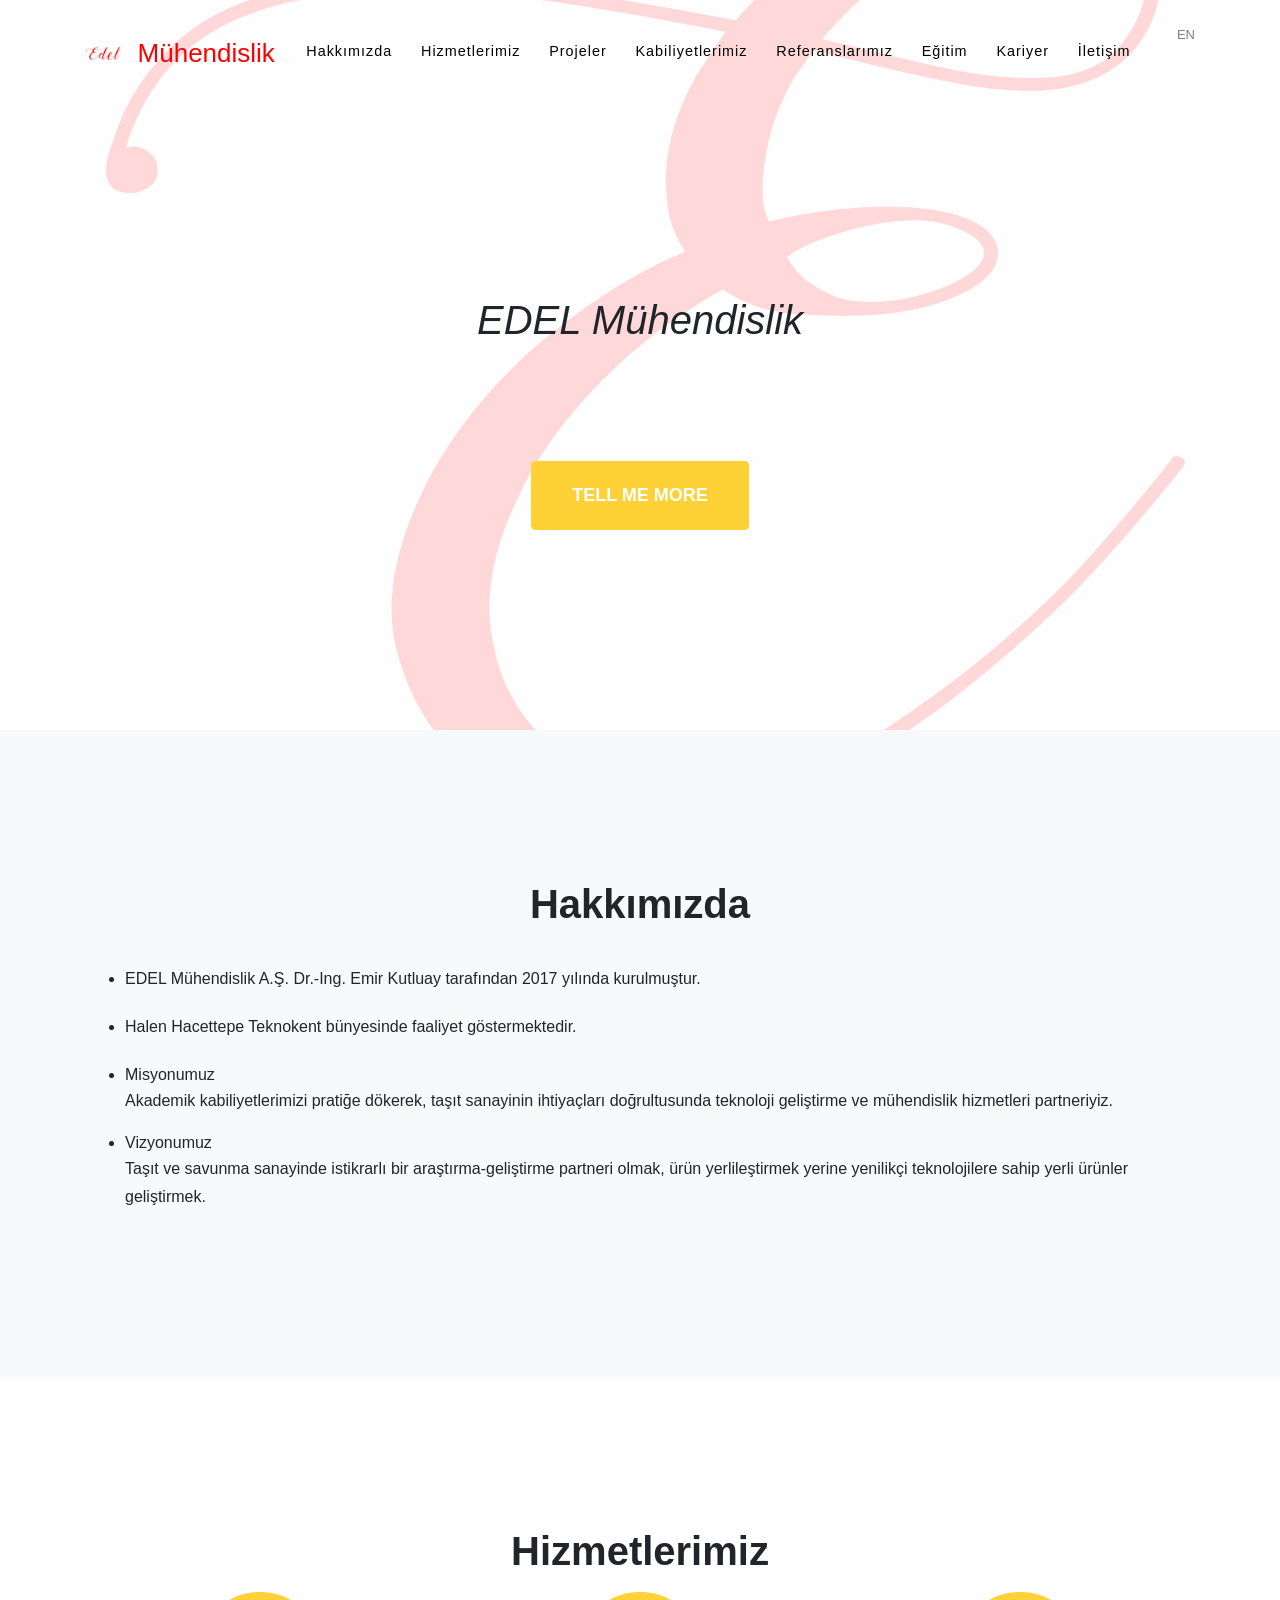
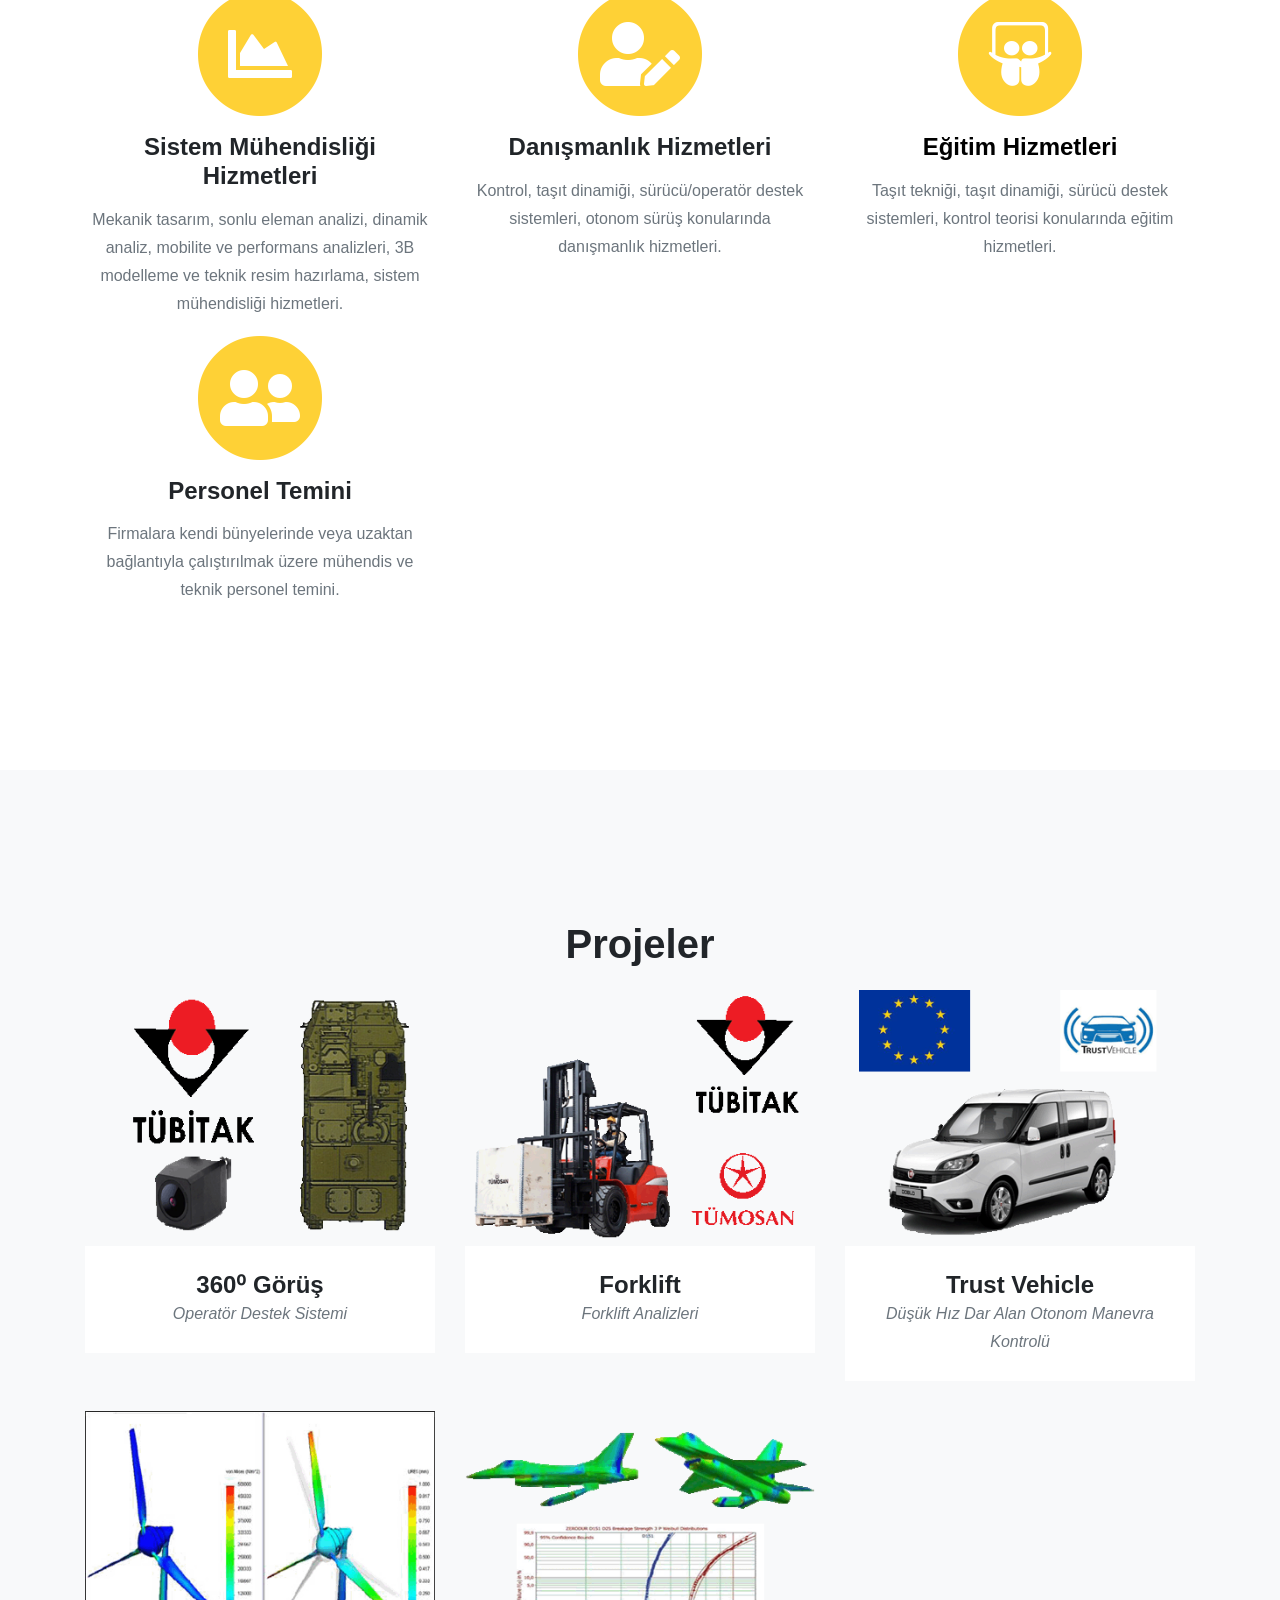
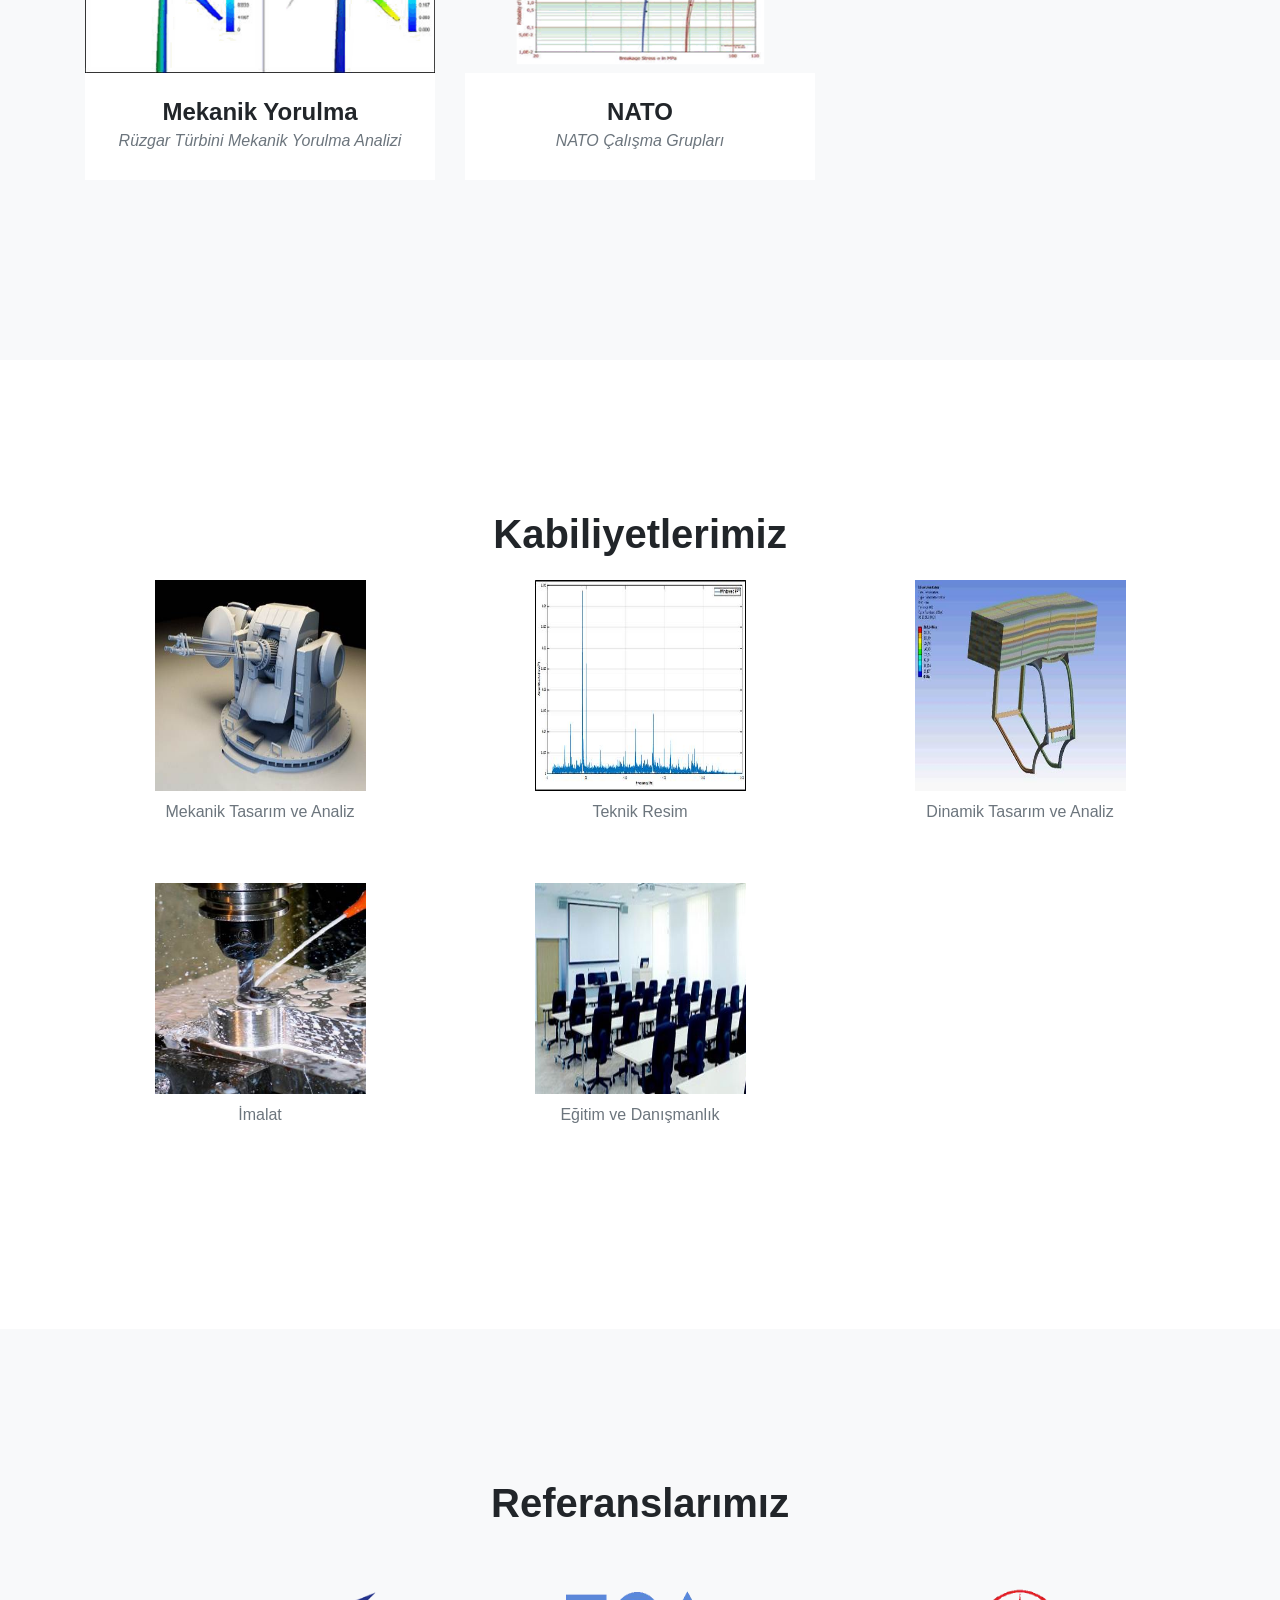
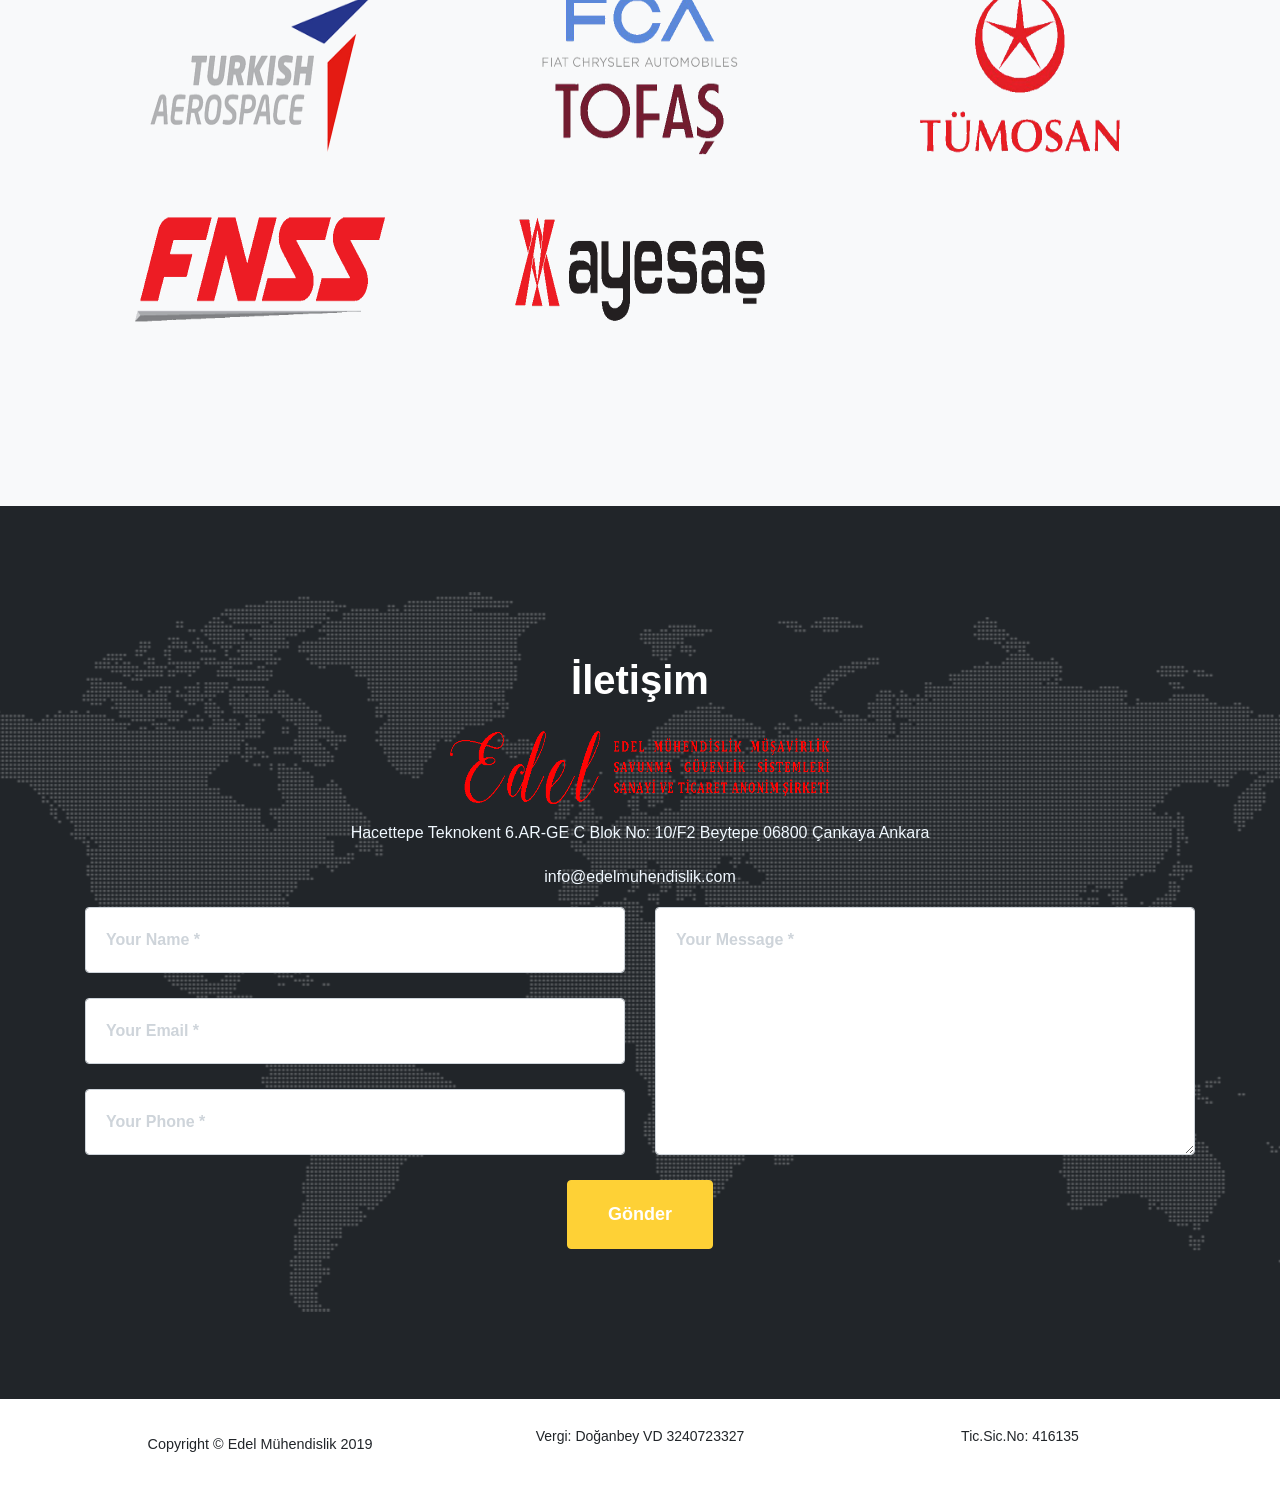
<file: index.html>
﻿<!DOCTYPE html>
<html lang="en">

<head>
    <meta charset="utf-8">
    <meta name="viewport" content="width=device-width, initial-scale=1, shrink-to-fit=no">
    <meta name="description" content="">
    <meta name="author" content="">
    <title>Edel Mühendislik</title>
    <!-- Bootstrap core CSS -->
    <link href="vendor/bootstrap/css/bootstrap.min.css" rel="stylesheet">
    <!-- Custom fonts for this template -->

    <link href="vendor/fontawesome-free/css/all.min.css" rel="stylesheet" type="text/css">
    <!--<link href="https://fonts.googleapis.com/css?family=Montserrat:400,700" rel="stylesheet" type="text/css">
    <link href='https://fonts.googleapis.com/css?family=Kaushan+Script' rel='stylesheet' type='text/css'>
    <link href='https://fonts.googleapis.com/css?family=Droid+Serif:400,700,400italic,700italic' rel='stylesheet' type='text/css'>
    <link href='https://fonts.googleapis.com/css?family=Roboto+Slab:400,100,300,700' rel='stylesheet' type='text/css'>-->

    <!-- Custom styles for this template -->
    <link href="css/agency.min.css" rel="stylesheet">
	<!--google arama için eklendi-->
	<meta name="google-site-verification" content="7-DyzTtIdo4AxdauqDDhluaPJBxxE6_iix5ovB6UUbs" /> 
</head>

<body id="page-top">
    <!-- Navigation -->
    <nav class="navbar navbar-expand-lg navbar-dark fixed-top" id="mainNav">
        <div class="container">

            <table>
                <tr>
                    <td> <a class="navbar-brand js-scroll-trigger" href="#page-top" ><img  class="img-fluid" width="80" height="40" src="img/edel.gif"> </a></td>
                    <td valign="bottom" > <a class="navbar-brand js-scroll-trigger" style="color:red;font-size:26px;" href="#page-top">Mühendislik</a></td>
                </tr>
                
            </table>               

            <button class="navbar-toggler navbar-toggler-right" type="button" data-toggle="collapse" data-target="#navbarResponsive" aria-controls="navbarResponsive" aria-expanded="false" aria-label="Toggle navigation">
                Menu
                <i class="fas fa-bars"></i>
            </button>
            <div class="collapse navbar-collapse" id="navbarResponsive">
                <ul class="navbar-nav  ml-auto">
                    <li class="nav-item">
                        <a class="nav-link js-scroll-trigger" href="#hakkimizda">Hakkımızda</a>
                    </li>
                    <li class="nav-item">
                        <a class="nav-link js-scroll-trigger" href="#services">Hizmetlerimiz</a>
                    </li>
                    <li class="nav-item">
                        <a class="nav-link js-scroll-trigger" href="#portfolio">Projeler</a>
                    </li>
                    <li class="nav-item">
                        <a class="nav-link js-scroll-trigger" href="#about">Kabiliyetlerimiz</a>
                    </li>
                    <li class="nav-item">
                        <a class="nav-link js-scroll-trigger" href="#team">Referanslarımız</a>
                    </li>
					<li class="nav-item">
                        <a class="nav-link js-scroll-trigger" href="egitim_modulleri.html">Eğitim</a>
                    </li>
					<li class="nav-item">
                        <a class="nav-link js-scroll-trigger" href="ilan.html">Kariyer</a>
                    </li>
                    <li class="nav-item">
                        <a class="nav-link js-scroll-trigger" href="#contact">İletişim</a>
                    </li>&emsp;&emsp;
                    <a style="font-size:small; color:grey" href="en.html">EN</a>
                </ul>

            </div>

        </div>
       
    </nav>
    <!-- Header -->
    <header class="masthead">
        <div class="container">
            <div class="intro-text">
                <div class="intro-lead-in">EDEL Mühendislik</div>
                <!--<div class="intro-heading text-uppercase">It's Nice To Meet You</div>-->
                <br /><br /><br /><br />
                <a class="btn btn-primary btn-xl text-uppercase js-scroll-trigger" href="#services">Tell Me More</a>
            </div>
        </div>
    </header>
    <!-- Hakkımızda -->
    <section class="bg-light" id="hakkimizda">
        <div class="container">
            <div class="row">
                <div class="col-lg-12 text-center">
                    <h2 class="section-heading ">Hakkımızda</h2>
                    <br />
                </div>
            </div>

            <ul>
                <li>
                    EDEL Mühendislik A.Ş. Dr.-Ing. Emir Kutluay tarafından 2017 yılında kurulmuştur.
                </li>
                </br>
                <li>
                    Halen Hacettepe Teknokent bünyesinde faaliyet göstermektedir.
                </li>
                </br>
                <li>
                    Misyonumuz
                    <p>
                        Akademik kabiliyetlerimizi pratiğe dökerek, taşıt sanayinin ihtiyaçları doğrultusunda teknoloji geliştirme ve mühendislik hizmetleri partneriyiz.
                    </p>
                </li>
                <li>
                    Vizyonumuz
                    <p>
                        Taşıt ve savunma sanayinde istikrarlı bir araştırma-geliştirme partneri olmak, ürün yerlileştirmek yerine yenilikçi teknolojilere sahip yerli ürünler geliştirmek.
                    </p>
                </li>
            </ul>
        </div>
    </section>
    <!-- Services -->
    <section id="services">
        <div class="container">
            <div class="row">
                <div class="col-lg-12 text-center">
                    <h2 class="section-heading ">Hizmetlerimiz</h2>
                </div>
            </div>
            <div class="row text-center">
                <div class="col-md-4">
                    <span class="fa-stack fa-4x">
                        <i class="fas fa-circle fa-stack-2x text-primary"></i>
                        <i class="fas fa-chart-area fa-stack-1x fa-inverse"></i>
                    </span>
                    <h4 class="service-heading">Sistem Mühendisliği Hizmetleri</h4>
                    <p class="text-muted">Mekanik tasarım, sonlu eleman analizi, dinamik analiz, mobilite ve performans analizleri, 3B modelleme ve teknik resim hazırlama, sistem mühendisliği hizmetleri.</p>
                </div>
                <div class="col-md-4">
                    <span class="fa-stack fa-4x">
                        <i class="fas fa-circle fa-stack-2x text-primary"></i>
                        <i class="fas fa-user-edit fa-stack-1x fa-inverse"></i>
                    </span>
                    <h4 class="service-heading">Danışmanlık Hizmetleri</h4>
                    <p class="text-muted">Kontrol, taşıt dinamiği, sürücü/operatör destek sistemleri, otonom sürüş konularında danışmanlık hizmetleri.</p>
                </div>
                <div class="col-md-4">
				<a style="color:black" href="egitim_modulleri.html">
                    <span class="fa-stack fa-4x">
                        <i class="fas fa-circle fa-stack-2x text-primary"></i>
                        <i class="fab fa-slideshare fa-stack-1x fa-inverse"></i>
                    </span>
					<h4 class="service-heading">Eğitim  Hizmetleri</h4>
                    <!--<h4 class="service-heading">Eğitim  Hizmetleri</h4>-->
                    <p class="text-muted">Taşıt tekniği, taşıt dinamiği, sürücü destek sistemleri, kontrol teorisi konularında eğitim hizmetleri.</p>
				</a>
                </div>
                <div class="col-md-4">
                    <span class="fa-stack fa-4x">
                        <i class="fas fa-circle fa-stack-2x text-primary"></i>
                        <i class="fas fa-user-friends fa-stack-1x fa-inverse"></i>
                    </span>
                    <h4 class="service-heading">Personel Temini</h4>
                    <p class="text-muted">Firmalara kendi bünyelerinde veya uzaktan bağlantıyla çalıştırılmak üzere mühendis ve teknik personel temini.</p>
                </div>
            </div>
        </div>
    </section>

    <!-- Projeler Grid -->
    <section class="bg-light" id="portfolio">
        <div class="container">
            <div class="row">
                <div class="col-lg-12 text-center">
                    <h2 class="section-heading ">Projeler</h2>
                </div>
            </div>
            <div class="row">

                <div class="col-md-4 col-sm-6 portfolio-item">
                    <a class="portfolio-link" data-toggle="modal" href="#portfolioModal1">
                        <div class="portfolio-hover">
                            <div class="portfolio-hover-content">
                                <i class="fas fa-plus fa-3x"></i>
                            </div>
                        </div>
                        <img class="img-fluid" src="img/portfolio/1.gif" alt="">
                    </a>
                    <div class="portfolio-caption">
                        <h4>360⁰ Görüş </h4>
                        <p class="text-muted">Operatör Destek Sistemi</p>
                    </div>
                </div>



                <div class="col-md-4 col-sm-6 portfolio-item">
                    <a class="portfolio-link" data-toggle="modal" href="#portfolioModal2">
                        <div class="portfolio-hover">
                            <div class="portfolio-hover-content">
                                <i class="fas fa-plus fa-3x"></i>
                            </div>
                        </div>
                        <img class="img-fluid" src="img/portfolio/2.gif" alt="">
                    </a>
                    <div class="portfolio-caption">
                        <h4>Forklift</h4>
                        <p class="text-muted">Forklift Analizleri</p>
                    </div>
                </div>


                <div class="col-md-4 col-sm-6 portfolio-item">
                    <a class="portfolio-link" data-toggle="modal" href="#portfolioModal3">
                        <div class="portfolio-hover">
                            <div class="portfolio-hover-content">
                                <i class="fas fa-plus fa-3x"></i>
                            </div>
                        </div>
                        <img class="img-fluid" src="img/portfolio/3.gif" alt="">
                    </a>
                    <div class="portfolio-caption">
                        <h4>Trust Vehicle </h4>
                        <p class="text-muted">Düşük Hız Dar Alan Otonom Manevra Kontrolü</p>
                    </div>
                </div>


                <div class="col-md-4 col-sm-6 portfolio-item">
                    <a class="portfolio-link" data-toggle="modal" href="#portfolioModal4">
                        <div class="portfolio-hover">
                            <div class="portfolio-hover-content">
                                <i class="fas fa-plus fa-3x"></i>
                            </div>
                        </div>
                        <img class="img-fluid" src="img/portfolio/4.gif" alt="">
                    </a>
                    <div class="portfolio-caption">
                        <h4>Mekanik Yorulma</h4>
                        <p class="text-muted">Rüzgar Türbini Mekanik Yorulma Analizi</p>
                    </div>
                </div>


                <div class="col-md-4 col-sm-6 portfolio-item">
                    <a class="portfolio-link" data-toggle="modal" href="#portfolioModal5">
                        <div class="portfolio-hover">
                            <div class="portfolio-hover-content">
                                <i class="fas fa-plus fa-3x"></i>
                            </div>
                        </div>
                        <img class="img-fluid" src="img/portfolio/5.gif" alt="">
                    </a>
                    <div class="portfolio-caption">
                        <h4>NATO</h4>
                        <p class="text-muted">NATO Çalışma Grupları</p>
                    </div>
                </div>
            </div>
        </div>
    </section>
    <!-- Kabiliyetlerimiz -->
    <section id="about">
        <div class="container">
            <div class="row">
                <div class="col-lg-12 text-center">
                    <h2 class="section-heading ">Kabiliyetlerimiz</h2>
                </div>
            </div>
            <div class="row">
                <div class="col-sm-4">
                    <div class="team-member">
                        <img class="mx-auto "  src="img/kabiliyet/1.jpg" alt="">
                        
                        <p class="text-muted">Mekanik Tasarım ve Analiz</p>

                    </div>
                </div>

                <div class="col-sm-4">
                    <div class="team-member">
                        <img class="mx-auto" src="img/kabiliyet/4.jpg" alt="">
                        <p class="text-muted">Teknik Resim</p>

                    </div>
                </div>

                <div class="col-sm-4">
                    <div class="team-member">
                        <img class="mx-auto " src="img/kabiliyet/3.jpg" alt="">
                        <p class="text-muted">Dinamik Tasarım ve Analiz</p>

                    </div>
                </div>

                <div class="col-sm-4">
                    <div class="team-member">
                        <img class="mx-auto " src="img/kabiliyet/2.jpg" alt="">
                        <p class="text-muted">İmalat</p>

                    </div>
                </div>
                <div class="col-sm-4">
                    <div class="team-member">
					<a style="color:black" href="egitim_modulleri.html">
                        <img class="mx-auto" src="img/kabiliyet/5.jpg" alt="">
                        <p class="text-muted">Eğitim ve Danışmanlık</p>
					</a>

                    </div>
                </div>
            </div>
           
        </div>
    </section>

    <!-- Referanslarımız -->
    <section class="bg-light" id="team">
        <div class="container">
            <div class="row">
                <div class="col-lg-12 text-center">
                    <h2 class="section-heading ">Referanslarımız</h2>
                    <br />
                </div>
            </div>
            <div class="row text-center">
                <div class="col-sm-4">
                    <img width="250" height="210" src="img/team/1.gif" alt="">
                </div>
                <div class="col-sm-4">
                    <img width="250" height="210" src="img/team/2.gif" alt="">
                </div>
                <div class="col-sm-4">
                    <img width="250" height="210" src="img/team/3.gif" alt="">
                </div>

                <div class="col-sm-4">
                    <img width="250" height="180" src="img/team/4.gif" alt="">
                </div>
                <div class="col-sm-4">
                    <img width="250" height="180" src="img/team/5.gif" alt="">
                </div>
            </div>
        </div>
    </section>
 
    <!-- Contact -->
    <section id="contact">
        <div class="container">
            <div class="row">
                <div class="col-lg-12 text-center">
                    <h2 class="section-heading ">İletişim</h2>
                    <img width="380" height="100" src="img/edel_turk.gif" alt="">
                    <p style="color:aliceblue">Hacettepe Teknokent 6.AR-GE C Blok No: 10/F2 Beytepe 06800 Çankaya Ankara</p>
                    <p style="color:aliceblue">info@edelmuhendislik.com</p>

                </div>
            </div>
            <div class="row">
                <div class="col-lg-12">
                    <form id="contactForm" name="sentMessage" novalidate="novalidate">
                        <div class="row">
                            <div class="col-md-6">
                                <div class="form-group">
                                    <input class="form-control" id="name" type="text" placeholder="Your Name *" required="required" data-validation-required-message="Please enter your name.">
                                    <p class="help-block text-danger"></p>
                                </div>
                                <div class="form-group">
                                    <input class="form-control" id="email" type="email" placeholder="Your Email *" required="required" data-validation-required-message="Please enter your email address.">
                                    <p class="help-block text-danger"></p>
                                </div>
                                <div class="form-group">
                                    <input class="form-control" id="phone" type="tel" placeholder="Your Phone *" required="required" data-validation-required-message="Please enter your phone number.">
                                    <p class="help-block text-danger"></p>
                                </div>
                            </div>
                            <div class="col-md-6">
                                <div class="form-group">
                                    <textarea class="form-control" id="message" placeholder="Your Message *" required="required" data-validation-required-message="Please enter a message."></textarea>
                                    <p class="help-block text-danger"></p>
                                </div>
                            </div>
                            <div class="clearfix"></div>
                            <div class="col-lg-12 text-center">
                                <div id="success"></div>
                                <button id="sendMessageButton" class="btn btn-primary btn-xl " type="submit">Gönder</button>
                            </div>
                        </div>
                    </form>
                </div>
            </div>
        </div>
    </section>
    <!-- Footer -->
    <footer>
        <div class="container">
            <div class="row">
                <div class="col-md-4">
                    <span class="copyright">Copyright &copy; Edel Mühendislik 2019</span>
                </div>
                <div class="col-md-4">
                    <span style="font-size:14px">Vergi: Doğanbey VD 3240723327</span>
                </div>
                <div class="col-md-4">
                    <span style="font-size:14px">Tic.Sic.No: 416135</span>
                </div>
            </div>
        </div>
    </footer>
    <!-- Portfolio Modals -->
    <!-- Modal 1 -->
    <div class="portfolio-modal modal fade" id="portfolioModal1" tabindex="-1" role="dialog" aria-hidden="true">
        <div class="modal-dialog">
            <div class="modal-content">
                <div class="close-modal" data-dismiss="modal">
                    <div class="lr">
                        <div class="rl"></div>
                    </div>
                </div>
                <div class="container">
                    <div class="row">
                        <div class="col-lg-8 mx-auto">
                            <div class="modal-body">
                                <!-- Project Details Go Here -->
                                <h2 class="text-uppercase">360⁰ Görüş – Operatör Destek Sistemi</h2>
                                <img class="img-fluid d-block mx-auto" src="img/portfolio/12.gif" alt="">
                                <p>Düşük hızlarda operasyonel farkındalık ve ergonomi artışı sağlamak amacıyla 4 Balıkgözü geniş açılı kamera görüntüsü, düzeltilip birleştirilerek, taşıtın üstten görüntüsü oluşuturulmuştur.</p>
                                
                                <button class="btn btn-primary" data-dismiss="modal" type="button">
                                    <i class="fas fa-times"></i>
                                    Close Project
                                </button>
                            </div>
                        </div>
                    </div>
                </div>
            </div>
        </div>
    </div>
    <!-- Modal 2 -->
    <div class="portfolio-modal modal fade" id="portfolioModal2" tabindex="-1" role="dialog" aria-hidden="true">
        <div class="modal-dialog">
            <div class="modal-content">
                <div class="close-modal" data-dismiss="modal">
                    <div class="lr">
                        <div class="rl"></div>
                    </div>
                </div>
                <div class="container">
                    <div class="row">
                        <div class="col-lg-8 mx-auto">
                            <div class="modal-body">
                                <!-- Project Details Go Here -->
                                <h2 class="text-uppercase">Forklift Analizi</h2>
                                <p class="item-intro text-muted">Forklift Vibrasyon Analizi 
                                <br>Forklift Devrilme ve Düşme Analizi </p>
                                <img class="img-fluid d-block mx-auto" src="img/portfolio/22.gif" alt="">
                                <p>Forklift yapısal titreşimlerinin analizi yapılmış ve titreşim izolasyonu için gerekli iyileştirmeler yapılmıştır. Ayrıca taşıtın farklı yük ve hız durumlarında statik ve dinamik devrilme analizi yapılmış ve sınır ivmeleri tespit edilmiştir.</p>
                                
                                <button class="btn btn-primary" data-dismiss="modal" type="button">
                                    <i class="fas fa-times"></i>
                                    Close Project
                                </button>
                            </div>
                        </div>
                    </div>
                </div>
            </div>
        </div>
    </div>
    <!-- Modal 3 -->
    <div class="portfolio-modal modal fade" id="portfolioModal3" tabindex="-1" role="dialog" aria-hidden="true">
        <div class="modal-dialog">
            <div class="modal-content">
                <div class="close-modal" data-dismiss="modal">
                    <div class="lr">
                        <div class="rl"></div>
                    </div>
                </div>
                <div class="container">
                    <div class="row">
                        <div class="col-lg-8 mx-auto">
                            <div class="modal-body">
                                <!-- Project Details Go Here -->
                                <h2 class="text-uppercase">Trust Vehicle</h2>
                                <p class="item-intro text-muted">
                                    Düşük Hız Dar Alan Otonom Manevra Kontrolü
                                </p>
                                <img class="img-fluid d-block mx-auto" src="img/portfolio/32.gif" alt="">
                                <p>
                                    Bir otonom aracın çok düşük hızlarda ve çok dar alanlarda manevra yapabilmesi için gerekli algoritmalar ve kontrol modelleri oluşturulmuştur.
                                </p>

                                <button class="btn btn-primary" data-dismiss="modal" type="button">
                                    <i class="fas fa-times"></i>
                                    Close Project
                                </button>
                            </div>
                        </div>
                    </div>
                </div>
            </div>
        </div>
    </div>
    <!-- Modal 4 -->
    <div class="portfolio-modal modal fade" id="portfolioModal4" tabindex="-1" role="dialog" aria-hidden="true">
        <div class="modal-dialog">
            <div class="modal-content">
                <div class="close-modal" data-dismiss="modal">
                    <div class="lr">
                        <div class="rl"></div>
                    </div>
                </div>
                <div class="container">
                    <div class="row">
                        <div class="col-lg-8 mx-auto">
                            <div class="modal-body">
                                <!-- Project Details Go Here -->
                                <h2 class="text-uppercase">Mekanik Yorulma</h2>
                                <p class="item-intro text-muted">
                                    Rüzgar Türbini Mekanik Yorulma Analizi
                                </p>
                                <img class="img-fluid d-block mx-auto" src="img/portfolio/4.gif" alt="">
                                <p>Farklı irtifalar ve rüzgar yükleri için yapısal yorulma analizler ve gerekli mekanik tasarım iyileştirmeleri yapılmıştır.</p>
                              
                                <button class="btn btn-primary" data-dismiss="modal" type="button">
                                    <i class="fas fa-times"></i>
                                    Close Project
                                </button>
                            </div>
                        </div>
                    </div>
                </div>
            </div>
        </div>
    </div>
    <!-- Modal 5 -->
    <div class="portfolio-modal modal fade" id="portfolioModal5" tabindex="-1" role="dialog" aria-hidden="true">
        <div class="modal-dialog">
            <div class="modal-content">
                <div class="close-modal" data-dismiss="modal">
                    <div class="lr">
                        <div class="rl"></div>
                    </div>
                </div>
                <div class="container">
                    <div class="row">
                        <div class="col-lg-8 mx-auto">
                            <div class="modal-body">
                                <!-- Project Details Go Here -->
                                <h2 class="text-uppercase">NATO Çalışma Grupları</h2>
                                <img class="img-fluid d-block mx-auto" src="img/portfolio/52.gif" alt="">
                                <p>
                                    Development of A Framework for Validation of Computational Tools for Analysis of Air and Sea Vehicles ve Mobility Assessment Methods and Tools for Autonomous Military Ground Systems çalışma gruplarına Türkiye adına katılım sağlamaktayız.
                                </p>
                               
                                <button class="btn btn-primary" data-dismiss="modal" type="button">
                                    <i class="fas fa-times"></i>
                                    Close Project
                                </button>
                            </div>
                        </div>
                    </div>
                </div>
            </div>
        </div>
    </div>
    
    <!-- Bootstrap core JavaScript -->
    <script src="vendor/jquery/jquery.min.js"></script>
    <script src="vendor/bootstrap/js/bootstrap.bundle.min.js"></script>
    <!-- Plugin JavaScript -->
    <script src="vendor/jquery-easing/jquery.easing.min.js"></script>
    <!-- Contact form JavaScript -->
    <script src="js/jqBootstrapValidation.js"></script>
    <script src="js/contact_me.js"></script>
    <!-- Custom scripts for this template -->
    <script src="js/agency.min.js"></script>
</body>

</html>
</file>
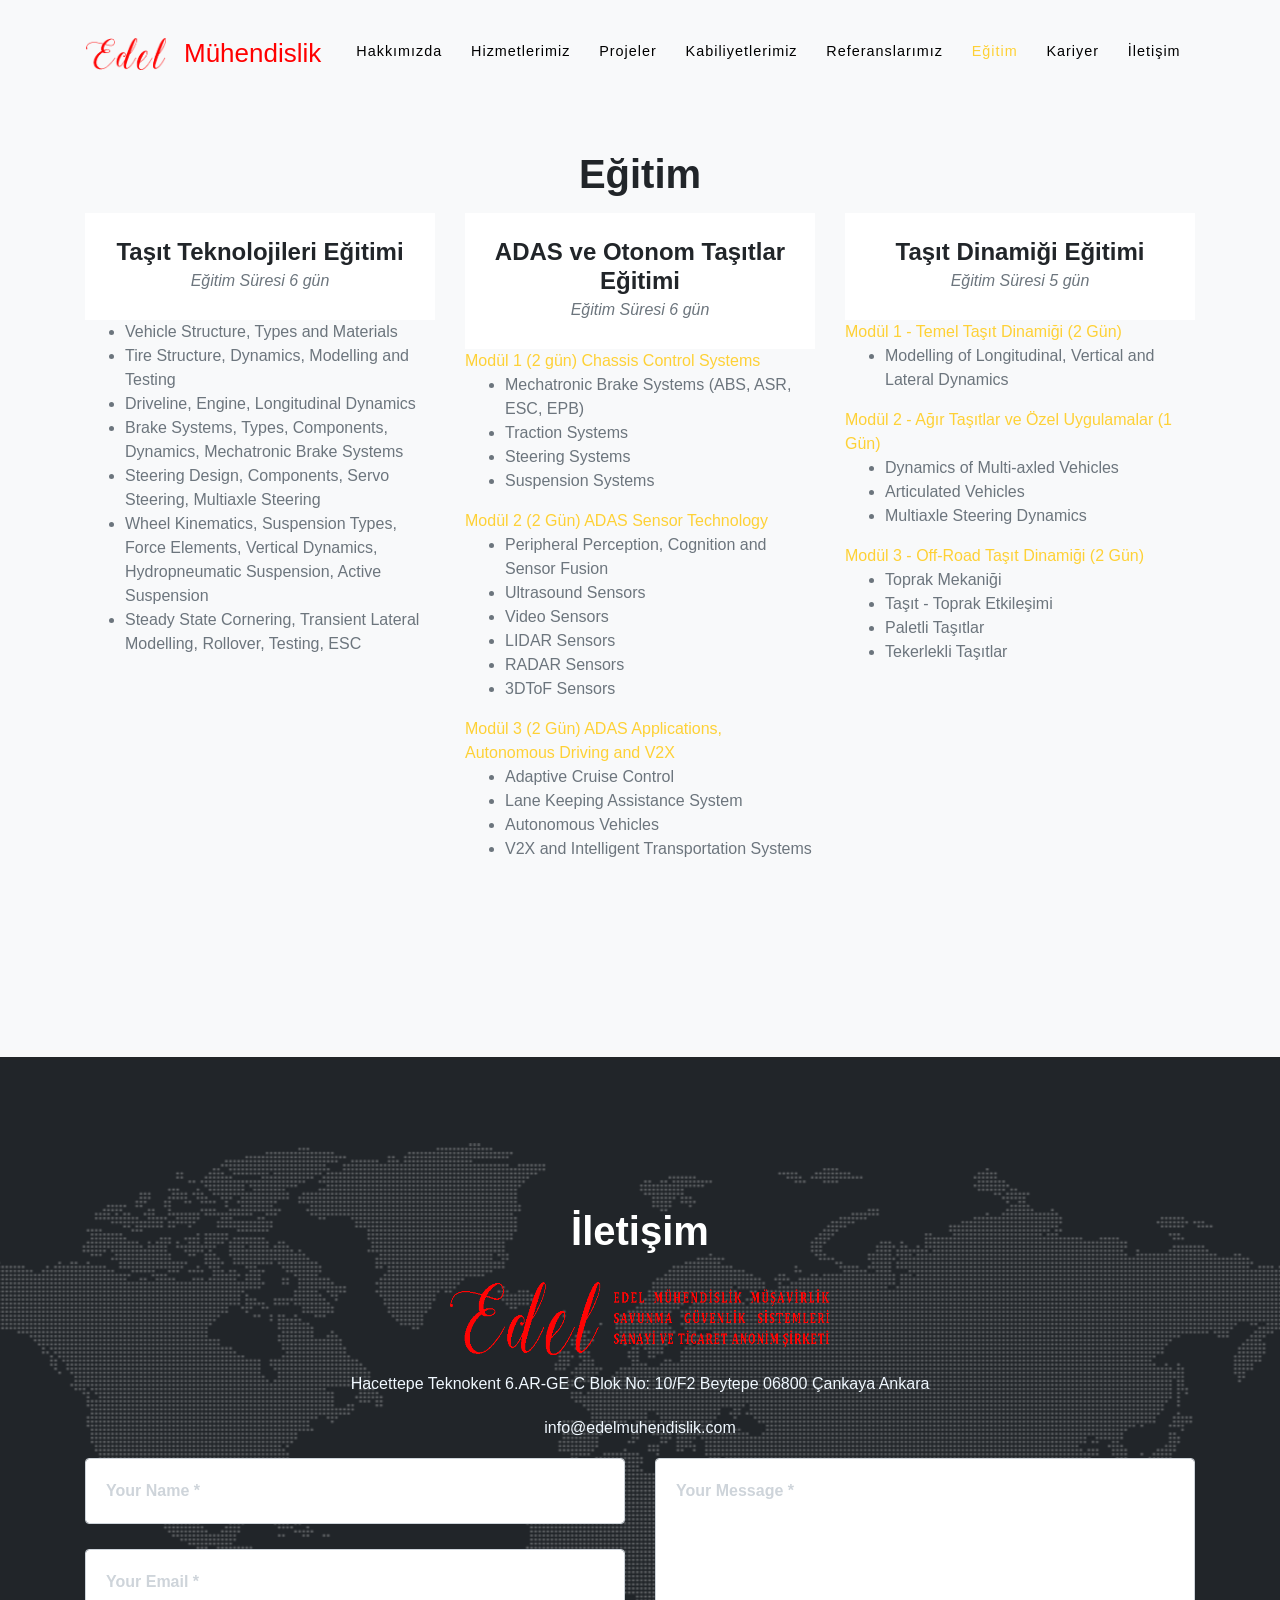
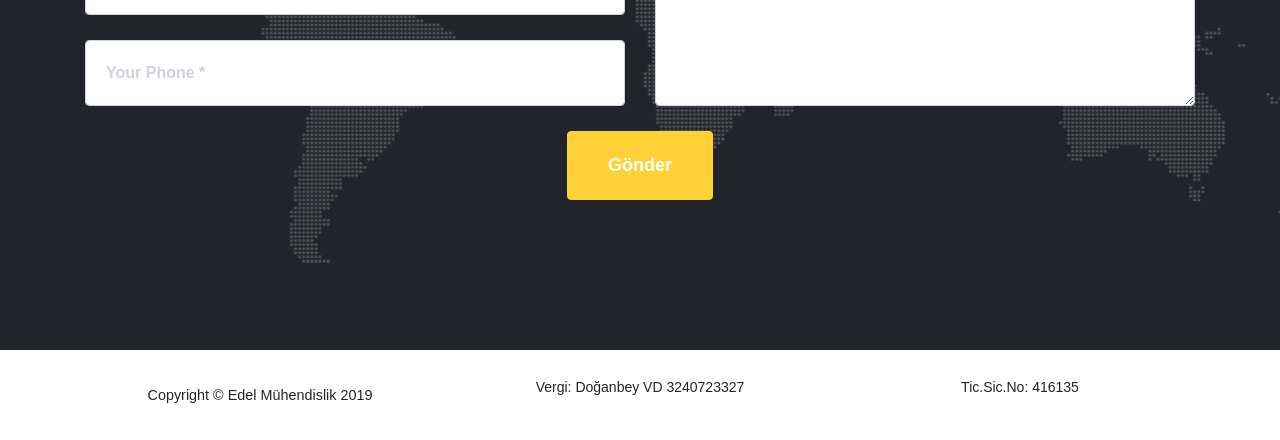
<file: egitim_modulleri.html>
﻿<!DOCTYPE html>
<html lang="en">

<head>
    <meta charset="utf-8">
    <meta name="viewport" content="width=device-width, initial-scale=1, shrink-to-fit=no">
    <meta name="description" content="">
    <meta name="author" content="">
    <title>Edel Mühendislik</title>
    <!-- Bootstrap core CSS -->
    <link href="vendor/bootstrap/css/bootstrap.min.css" rel="stylesheet">
    <!-- Custom fonts for this template -->

    <link href="vendor/fontawesome-free/css/all.min.css" rel="stylesheet" type="text/css">
    <!--<link href="https://fonts.googleapis.com/css?family=Montserrat:400,700" rel="stylesheet" type="text/css">
    <link href='https://fonts.googleapis.com/css?family=Kaushan+Script' rel='stylesheet' type='text/css'>
    <link href='https://fonts.googleapis.com/css?family=Droid+Serif:400,700,400italic,700italic' rel='stylesheet' type='text/css'>
    <link href='https://fonts.googleapis.com/css?family=Roboto+Slab:400,100,300,700' rel='stylesheet' type='text/css'>-->

    <!-- Custom styles for this template -->
    <link href="css/agency.min.css" rel="stylesheet">
	<!--google arama için eklendi-->
	<meta name="google-site-verification" content="7-DyzTtIdo4AxdauqDDhluaPJBxxE6_iix5ovB6UUbs" /> 
</head>

<body id="page-top">
    <!-- Navigation -->
    <nav class="navbar navbar-expand-lg navbar-dark fixed-top" id="mainNav">
        <div class="container">

            <table>
                <tr>
                    <td> <a class="navbar-brand js-scroll-trigger" href="#page-top" ><img  class="img-fluid" width="80" height="40" src="img/edel.gif"> </a></td>
                    <td valign="bottom" > <a class="navbar-brand js-scroll-trigger" style="color:red;font-size:26px;" href="#page-top">Mühendislik</a></td>
                </tr>
                
            </table>               

            <button class="navbar-toggler navbar-toggler-right" type="button" data-toggle="collapse" data-target="#navbarResponsive" aria-controls="navbarResponsive" aria-expanded="false" aria-label="Toggle navigation">
                Menu
                <i class="fas fa-bars"></i>
            </button>
            <div class="collapse navbar-collapse" id="navbarResponsive">
                <ul class="navbar-nav  ml-auto">
                    <li class="nav-item">
                        <a class="nav-link js-scroll-trigger" href="index.html#hakkimizda">Hakkımızda</a>
                    </li>
                    <li class="nav-item">
                        <a class="nav-link js-scroll-trigger" href="index.html#services">Hizmetlerimiz</a>
                    </li>
                    <li class="nav-item">
                        <a class="nav-link js-scroll-trigger" href="index.html#portfolio">Projeler</a>
                    </li>
                    <li class="nav-item">
                        <a class="nav-link js-scroll-trigger" href="index.html#about">Kabiliyetlerimiz</a>
                    </li>
                    <li class="nav-item">
                        <a class="nav-link js-scroll-trigger" href="index.html#team">Referanslarımız</a>
                    </li>
					
					<li class="nav-item">
                        <a class="nav-link js-scroll-trigger" href="#portfolio">Eğitim</a>
                    </li>
					<li class="nav-item">
                        <a class="nav-link js-scroll-trigger" href="ilan.html">Kariyer</a>
                    </li>
                    <li class="nav-item">
                        <a class="nav-link js-scroll-trigger" href="#contact">İletişim</a>
                    </li>
                   
                </ul>

            </div>

        </div>
       
    </nav>
        <!-- Projeler Grid -->
    <section class="bg-light" id="portfolio">
        <div class="container">
            <div class="row">
                <div class="col-lg-12 text-center">
                    <h2 class="section-heading ">Eğitim</h2>
                </div>
            </div>
            <div class="row">

                <div class="col-md-4 col-sm-6 portfolio-item">
					<div class="portfolio-caption">
                        <h4>Taşıt Teknolojileri Eğitimi</h4>
                        <p class="text-muted">Eğitim Süresi 6 gün</p>
                    </div>
                    <a class="portfolio-link" data-toggle="modal" href="#portfolioModal1">
                        <div class="portfolio-hover">
                            <div class="portfolio-hover-content">
                                <i class="fas fa-plus fa-3x"></i>
                            </div>
                        </div>                       
						   <ul class="text-muted">
							  <li >Vehicle Structure, Types and Materials</li>
							  <li>Tire Structure, Dynamics, Modelling and Testing</li>
							  <li>Driveline, Engine, Longitudinal Dynamics</li>
							  <li>Brake Systems, Types, Components, Dynamics, Mechatronic Brake Systems</li>
							  <li>Steering Design, Components, Servo Steering, Multiaxle Steering</li>
							  <li>Wheel Kinematics, Suspension Types, Force Elements, Vertical Dynamics, Hydropneumatic Suspension, Active Suspension</li>
							  <li>Steady State Cornering, Transient Lateral Modelling, Rollover, Testing, ESC</li>							  
						   </ul>
               
                    </a>
                    
                </div>



                <div class="col-md-4 col-sm-6 portfolio-item">
					<div class="portfolio-caption">
                        <h4>ADAS ve Otonom Taşıtlar Eğitimi</h4>
                        <p class="text-muted">Eğitim Süresi 6 gün</p>
                    </div>
                    <a class="portfolio-link" data-toggle="modal" href="#portfolioModal2">
                        <div class="portfolio-hover">
                            <div class="portfolio-hover-content">
                                <i class="fas fa-plus fa-3x"></i>
                            </div>
                        </div>
						Modül 1 (2 gün)
						Chassis Control Systems
                        <ul class="text-muted">
							  <li > Mechatronic Brake Systems (ABS, ASR, ESC, EPB)</li>
							  <li>Traction Systems</li>
							  <li>Steering Systems</li>
							  <li>Suspension Systems</li>
						</ul>
						Modül 2 (2 Gün)
						ADAS Sensor Technology						
						<ul class="text-muted">
							  <li>Peripheral Perception, Cognition and Sensor Fusion</li>
							  <li>Ultrasound Sensors</li>
							  <li> Video Sensors</li>
							  <li>LIDAR Sensors</li>
							  <li> RADAR Sensors</li>
							  <li> 3DToF Sensors</li>
						</ul>
						Modül 3 (2 Gün)
						ADAS Applications, Autonomous Driving and V2X
						<ul class="text-muted">
						   <li>Adaptive Cruise Control</li>
						   <li>Lane Keeping Assistance System</li>
						   <li>Autonomous Vehicles</li>
						   <li>V2X and Intelligent Transportation Systems</li>
						</ul>
                    </a>
                    
                </div>


                <div class="col-md-4 col-sm-6 portfolio-item">
					<div class="portfolio-caption">
                        <h4>Taşıt Dinamiği Eğitimi </h4>
                        <p class="text-muted">Eğitim Süresi 5 gün</p>
                    </div>
                    <a class="portfolio-link" data-toggle="modal" href="#portfolioModal3">
                        <div class="portfolio-hover">
                            <div class="portfolio-hover-content">
                                <i class="fas fa-plus fa-3x"></i>
                            </div>
                        </div>
                        
							Modül 1 - Temel Taşıt Dinamiği (2 Gün)
							<ul class="text-muted">
								<li>Modelling of Longitudinal, Vertical and Lateral Dynamics</li>
							</ul>
							Modül 2 - Ağır Taşıtlar ve Özel Uygulamalar (1 Gün)
							<ul class="text-muted">
							<li>Dynamics of Multi-axled Vehicles</li>
							<li>Articulated Vehicles</li>
							<li>Multiaxle Steering Dynamics</li>
							</ul>
							Modül 3 - Off-Road Taşıt Dinamiği (2 Gün)
							<ul class="text-muted">
							<li>Toprak Mekaniği</li>
							<li>Taşıt - Toprak Etkileşimi</li>
							<li>Paletli Taşıtlar</li>
							<li>Tekerlekli Taşıtlar</li>
							</ul>
                    </a>
                    
                </div>


               
            </div>
        </div>
    </section>
    
    <!-- Contact -->
    <section id="contact">
        <div class="container">
            <div class="row">
                <div class="col-lg-12 text-center">
                    <h2 class="section-heading ">İletişim</h2>
                    <img width="380" height="100" src="img/edel_turk.gif" alt="">
                    <p style="color:aliceblue">Hacettepe Teknokent 6.AR-GE C Blok No: 10/F2 Beytepe 06800 Çankaya Ankara</p>
                    <p style="color:aliceblue">info@edelmuhendislik.com</p>

                </div>
            </div>
            <div class="row">
                <div class="col-lg-12">
                    <form id="contactForm" name="sentMessage" novalidate="novalidate">
                        <div class="row">
                            <div class="col-md-6">
                                <div class="form-group">
                                    <input class="form-control" id="name" type="text" placeholder="Your Name *" required="required" data-validation-required-message="Please enter your name.">
                                    <p class="help-block text-danger"></p>
                                </div>
                                <div class="form-group">
                                    <input class="form-control" id="email" type="email" placeholder="Your Email *" required="required" data-validation-required-message="Please enter your email address.">
                                    <p class="help-block text-danger"></p>
                                </div>
                                <div class="form-group">
                                    <input class="form-control" id="phone" type="tel" placeholder="Your Phone *" required="required" data-validation-required-message="Please enter your phone number.">
                                    <p class="help-block text-danger"></p>
                                </div>
                            </div>
                            <div class="col-md-6">
                                <div class="form-group">
                                    <textarea class="form-control" id="message" placeholder="Your Message *" required="required" data-validation-required-message="Please enter a message."></textarea>
                                    <p class="help-block text-danger"></p>
                                </div>
                            </div>
                            <div class="clearfix"></div>
                            <div class="col-lg-12 text-center">
                                <div id="success"></div>
                                <button id="sendMessageButton" class="btn btn-primary btn-xl " type="submit">Gönder</button>
                            </div>
                        </div>
                    </form>
                </div>
            </div>
        </div>
    </section>
    <!-- Footer -->
    <footer>
        <div class="container">
            <div class="row">
                <div class="col-md-4">
                    <span class="copyright">Copyright &copy; Edel Mühendislik 2019</span>
                </div>
                <div class="col-md-4">
                    <span style="font-size:14px">Vergi: Doğanbey VD 3240723327</span>
                </div>
                <div class="col-md-4">
                    <span style="font-size:14px">Tic.Sic.No: 416135</span>
                </div>
            </div>
        </div>
    </footer>
    <!-- Portfolio Modals -->
    <!-- Modal 1 -->
    <div class="portfolio-modal modal fade" id="portfolioModal1" tabindex="-1" role="dialog" aria-hidden="true">
        <div class="modal-dialog">
            <div class="modal-content">
                <div class="close-modal" data-dismiss="modal">
                    <div class="lr">
                        <div class="rl"></div>
                    </div>
                </div>
                <div class="container">
                    <div class="row" >
                        <div >
                            <div class="modal-body">
                                <!-- Project Details Go Here -->
                                <h2 >Taşıt Teknolojileri Eğitimi</h2>
                                <img class="img-fluid d-block mx-auto" src="slayt/1/Slayt1.PNG" alt="" >								
								<img class="img-fluid d-block mx-auto" src="slayt/1/Slayt2.PNG" alt="" >								
								<img class="img-fluid d-block mx-auto" src="slayt/1/Slayt3.PNG" alt="" >	
								<img class="img-fluid d-block mx-auto" src="slayt/1/Slayt4.PNG" alt="" >	
								<img class="img-fluid d-block mx-auto" src="slayt/1/Slayt5.PNG" alt="" >	
								<img class="img-fluid d-block mx-auto" src="slayt/1/Slayt6.PNG" alt="" >	
                                <button class="btn btn-primary" data-dismiss="modal" type="button">
                                    <i class="fas fa-times"></i>
                                    Close
                                </button>
                            </div>
                        </div>
                    </div>
                </div>
            </div>
        </div>
    </div>
    <!-- Modal 2 -->
    <div class="portfolio-modal modal fade" id="portfolioModal2" tabindex="-1" role="dialog" aria-hidden="true">
        <div class="modal-dialog">
            <div class="modal-content">
                <div class="close-modal" data-dismiss="modal">
                    <div class="lr">
                        <div class="rl"></div>
                    </div>
                </div>
                <div class="container">
                    <div class="row">
                        <div>
                            <div class="modal-body">
                                <!-- Project Details Go Here -->
                                <h2>ADAS ve Otonom Taşıtlar Eğitimi</h2>
                                <img class="img-fluid d-block mx-auto" src="slayt/2/Slayt1.PNG" alt="" >								
								<img class="img-fluid d-block mx-auto" src="slayt/2/Slayt2.PNG" alt="" >								
								<img class="img-fluid d-block mx-auto" src="slayt/2/Slayt3.PNG" alt="" >
                                <button class="btn btn-primary" data-dismiss="modal" type="button">
                                    <i class="fas fa-times"></i>
                                    Close
                                </button>
                            </div>
                        </div>
                    </div>
                </div>
            </div>
        </div>
    </div>
    <!-- Modal 3 -->
    <div class="portfolio-modal modal fade" id="portfolioModal3" tabindex="-1" role="dialog" aria-hidden="true">
        <div class="modal-dialog">
            <div class="modal-content">
                <div class="close-modal" data-dismiss="modal">
                    <div class="lr">
                        <div class="rl"></div>
                    </div>
                </div>
                <div class="container">
                    <div class="row">
                        <div>
                            <div class="modal-body">
                                <!-- Project Details Go Here -->
                               <h2>Taşıt Dinamiği Eğitimi</h2>
                                <img class="img-fluid d-block mx-auto" src="slayt/3/Slayt1.PNG" alt="" >								
								<img class="img-fluid d-block mx-auto" src="slayt/3/Slayt2.PNG" alt="" >								
								<img class="img-fluid d-block mx-auto" src="slayt/3/Slayt3.PNG" alt="" >

                                <button class="btn btn-primary" data-dismiss="modal" type="button">
                                    <i class="fas fa-times"></i>
                                    Close
                                </button>
                            </div>
                        </div>
                    </div>
                </div>
            </div>
        </div>
    </div>
   
    
    
    <!-- Bootstrap core JavaScript -->
    <script src="vendor/jquery/jquery.min.js"></script>
    <script src="vendor/bootstrap/js/bootstrap.bundle.min.js"></script>
    <!-- Plugin JavaScript -->
    <script src="vendor/jquery-easing/jquery.easing.min.js"></script>
    <!-- Contact form JavaScript -->
    <script src="js/jqBootstrapValidation.js"></script>
    <script src="js/contact_me.js"></script>
    <!-- Custom scripts for this template -->
    <script src="js/agency.min.js"></script>
</body>

</html>
</file>
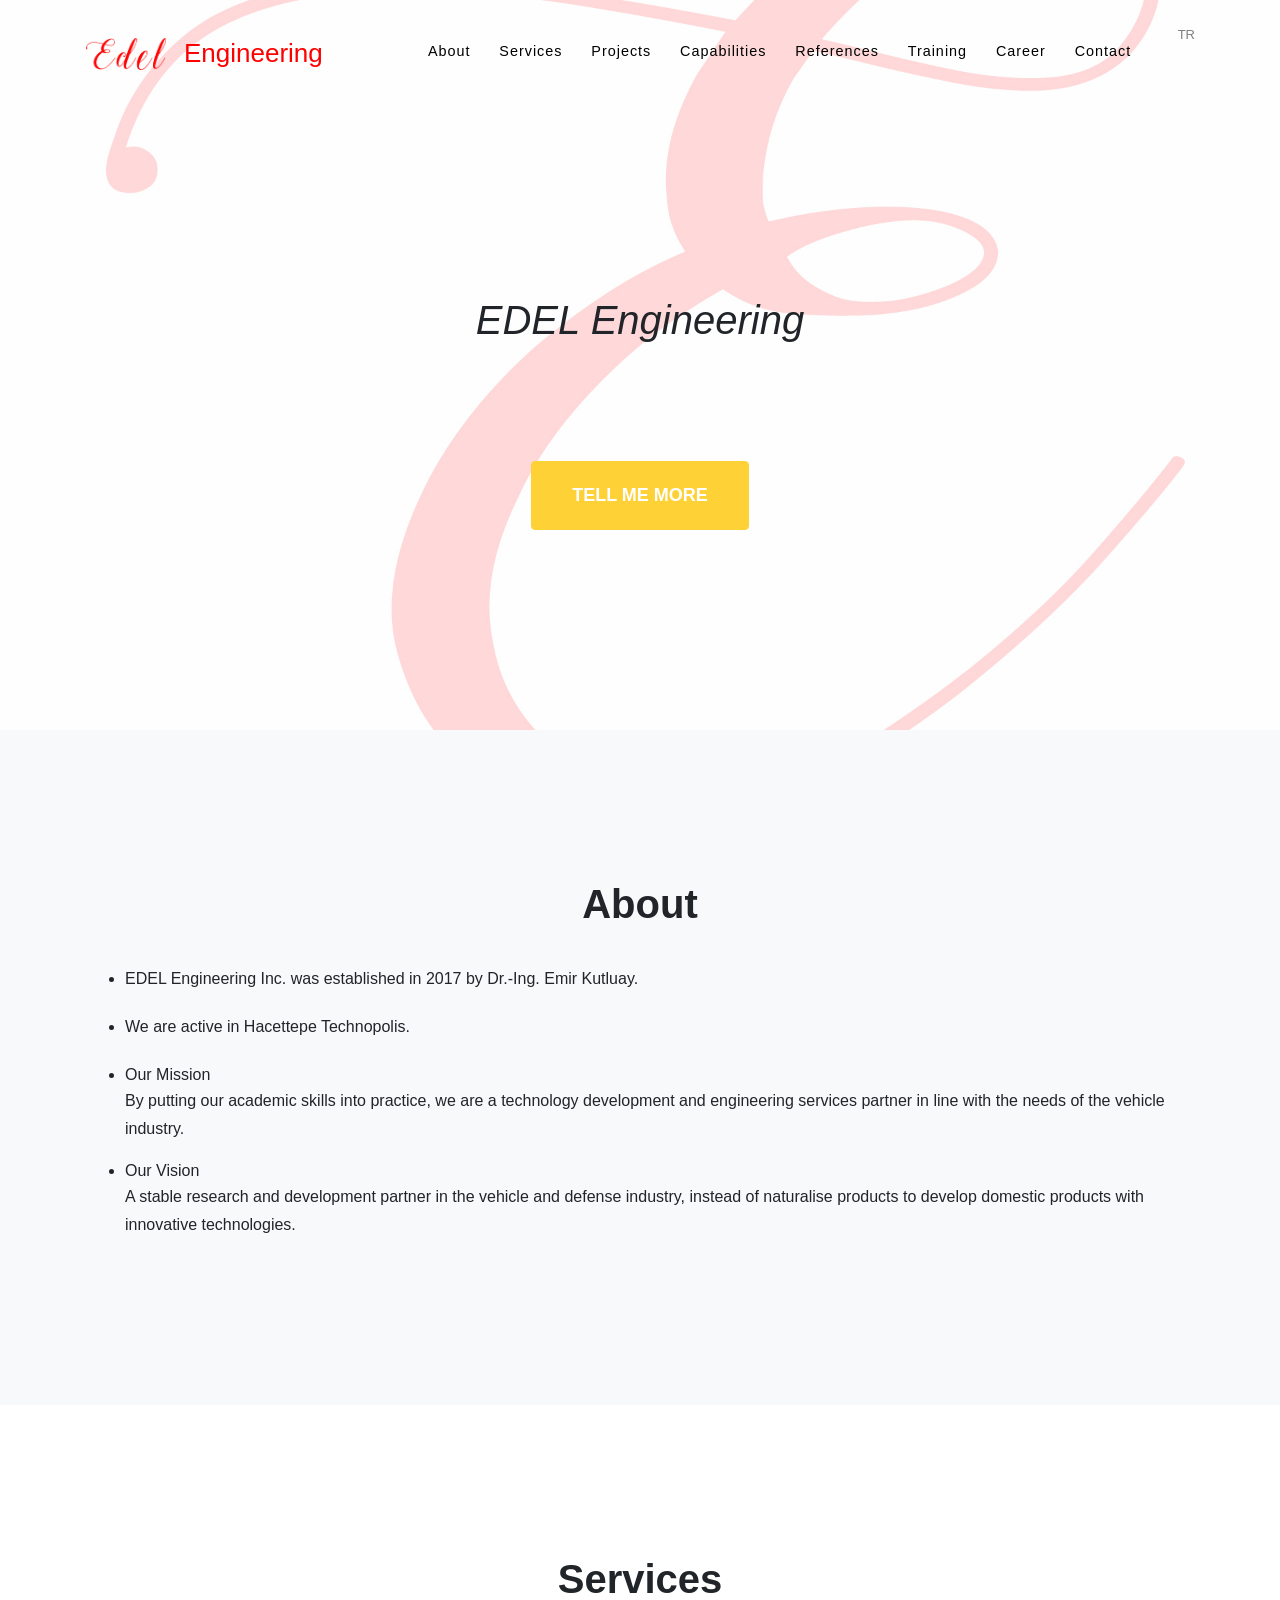
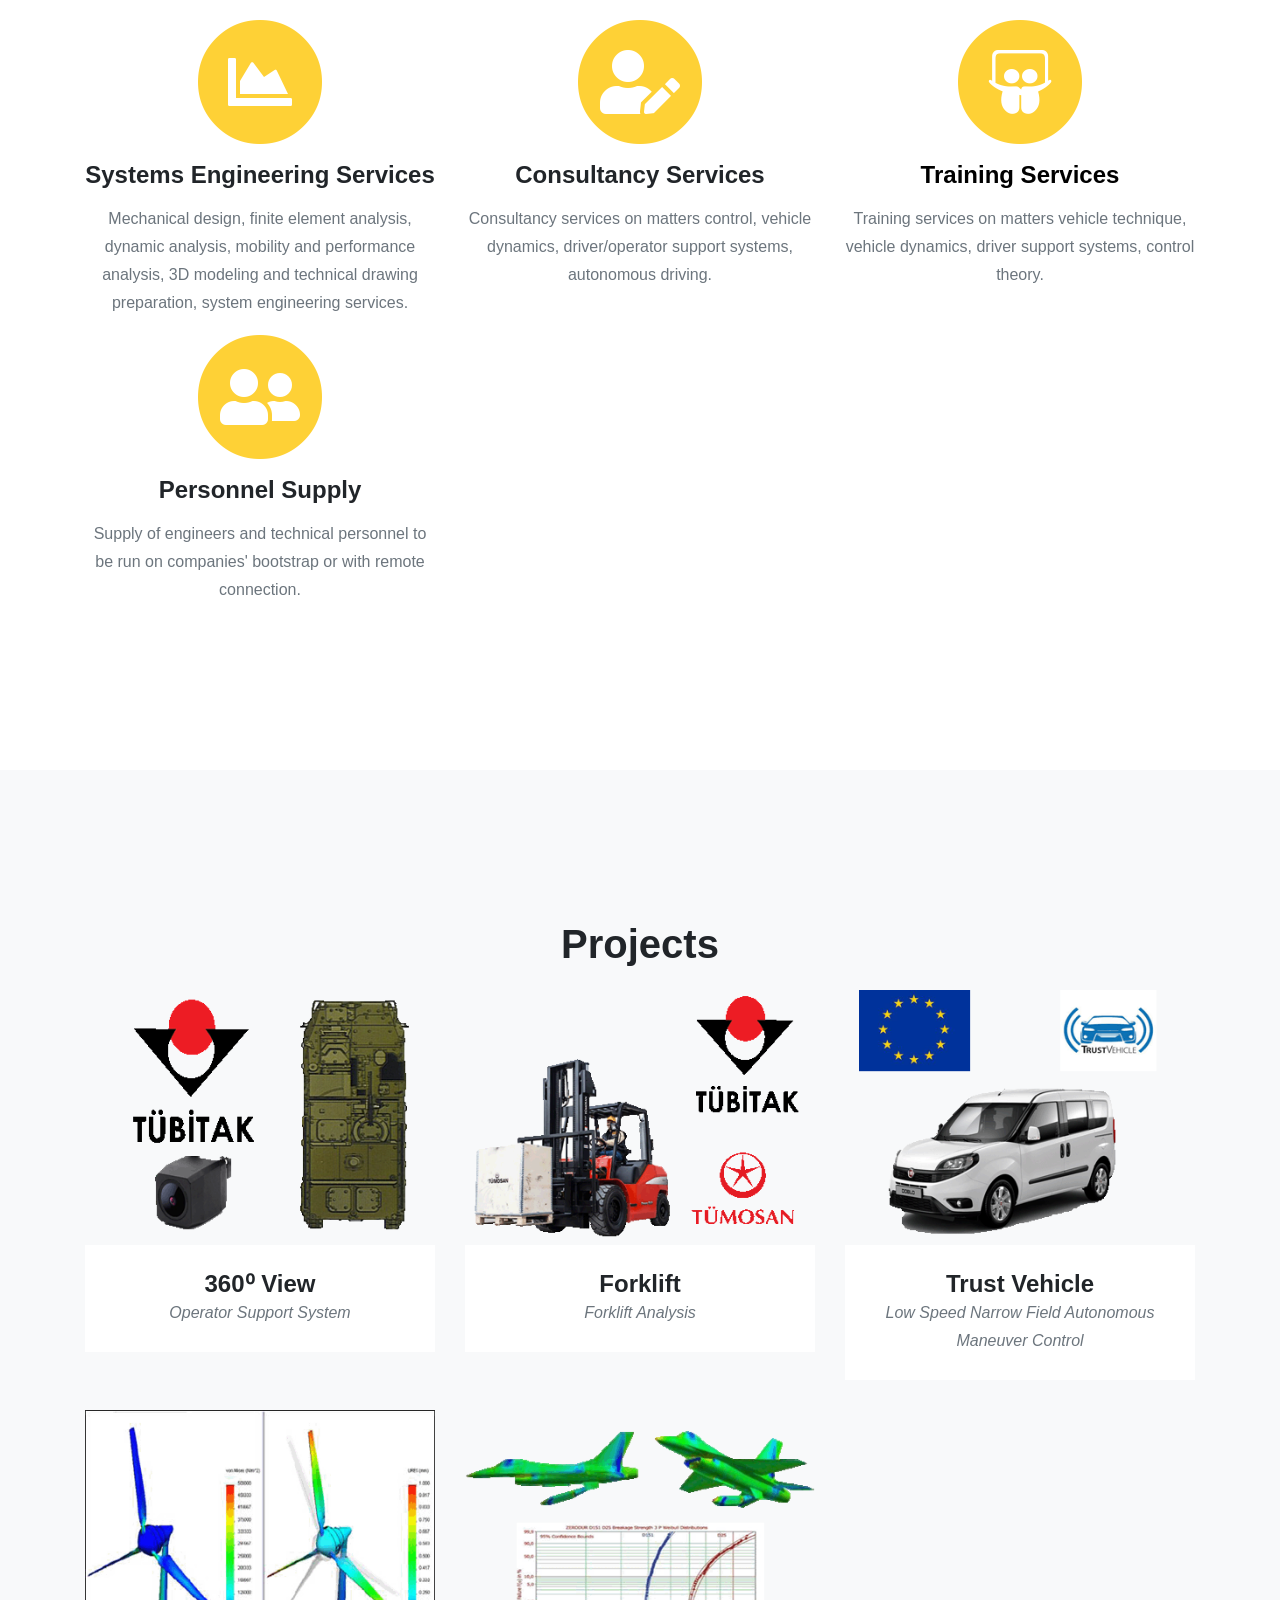
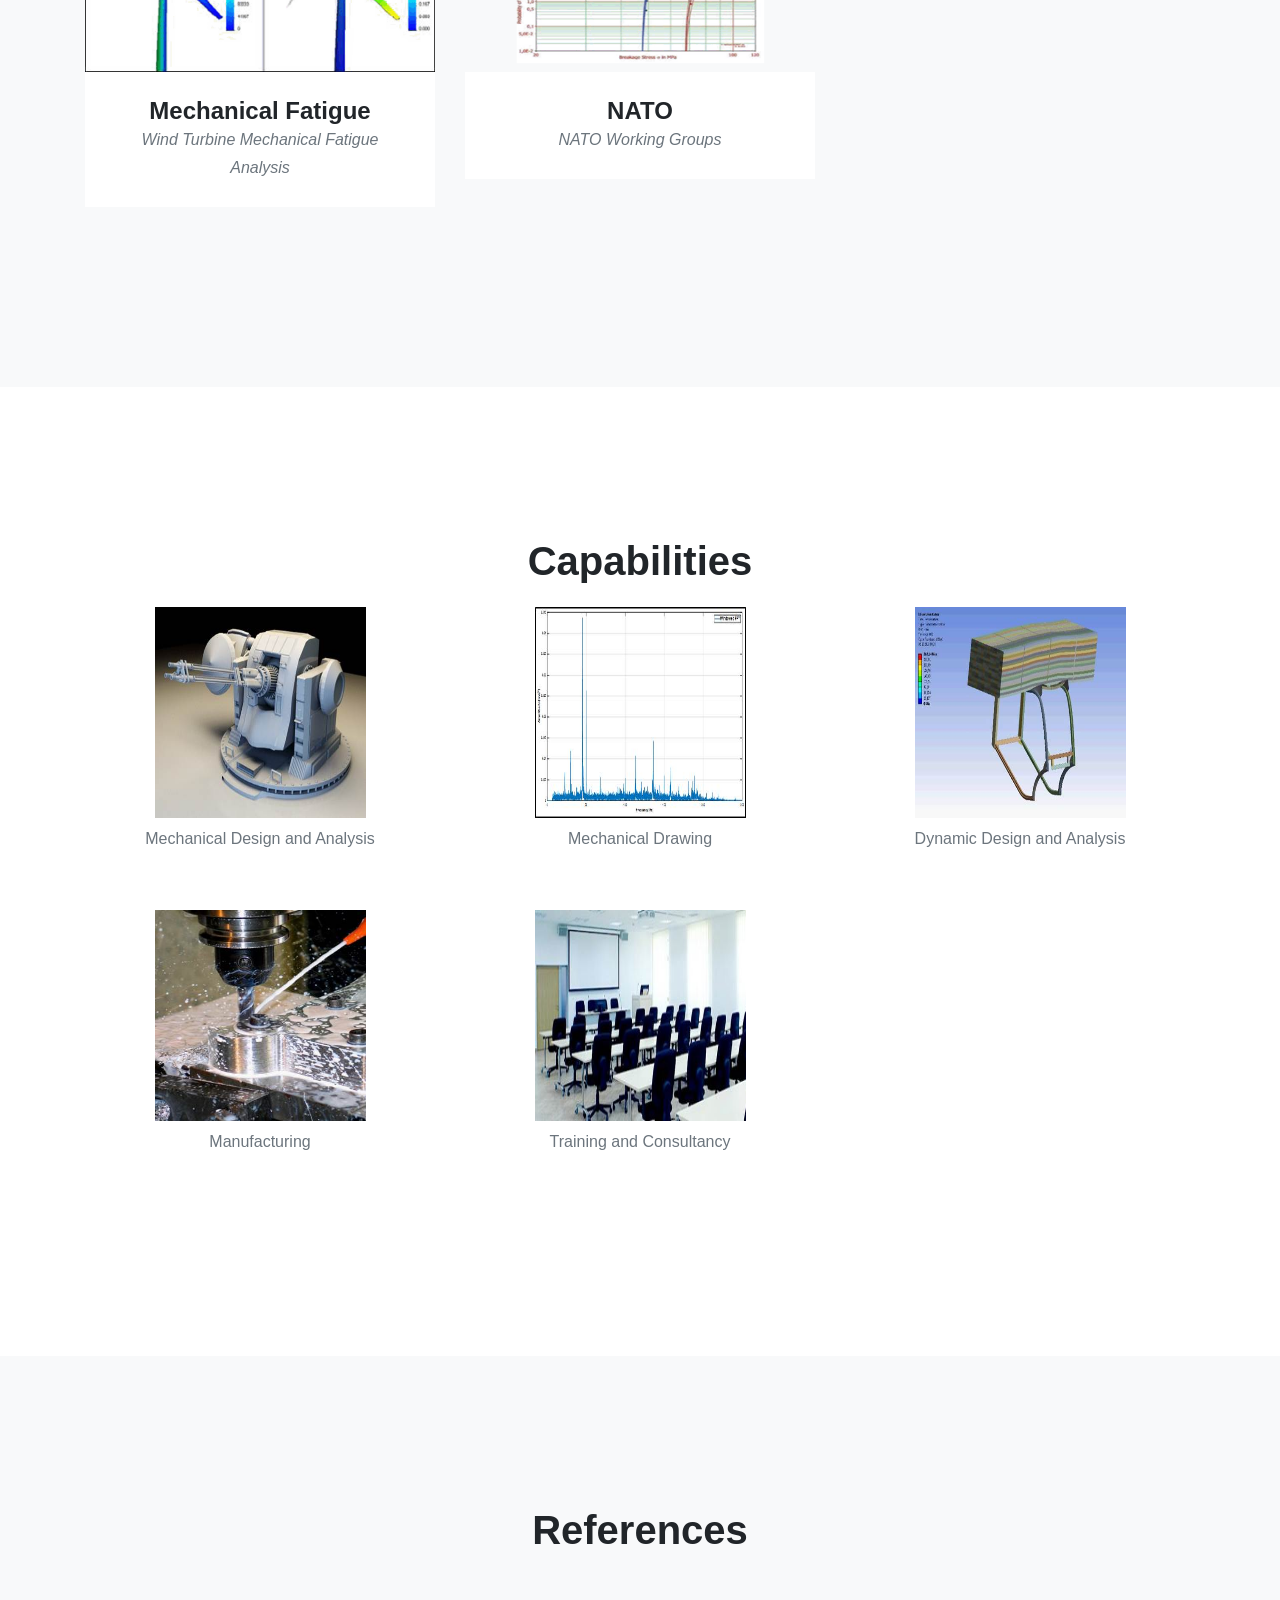
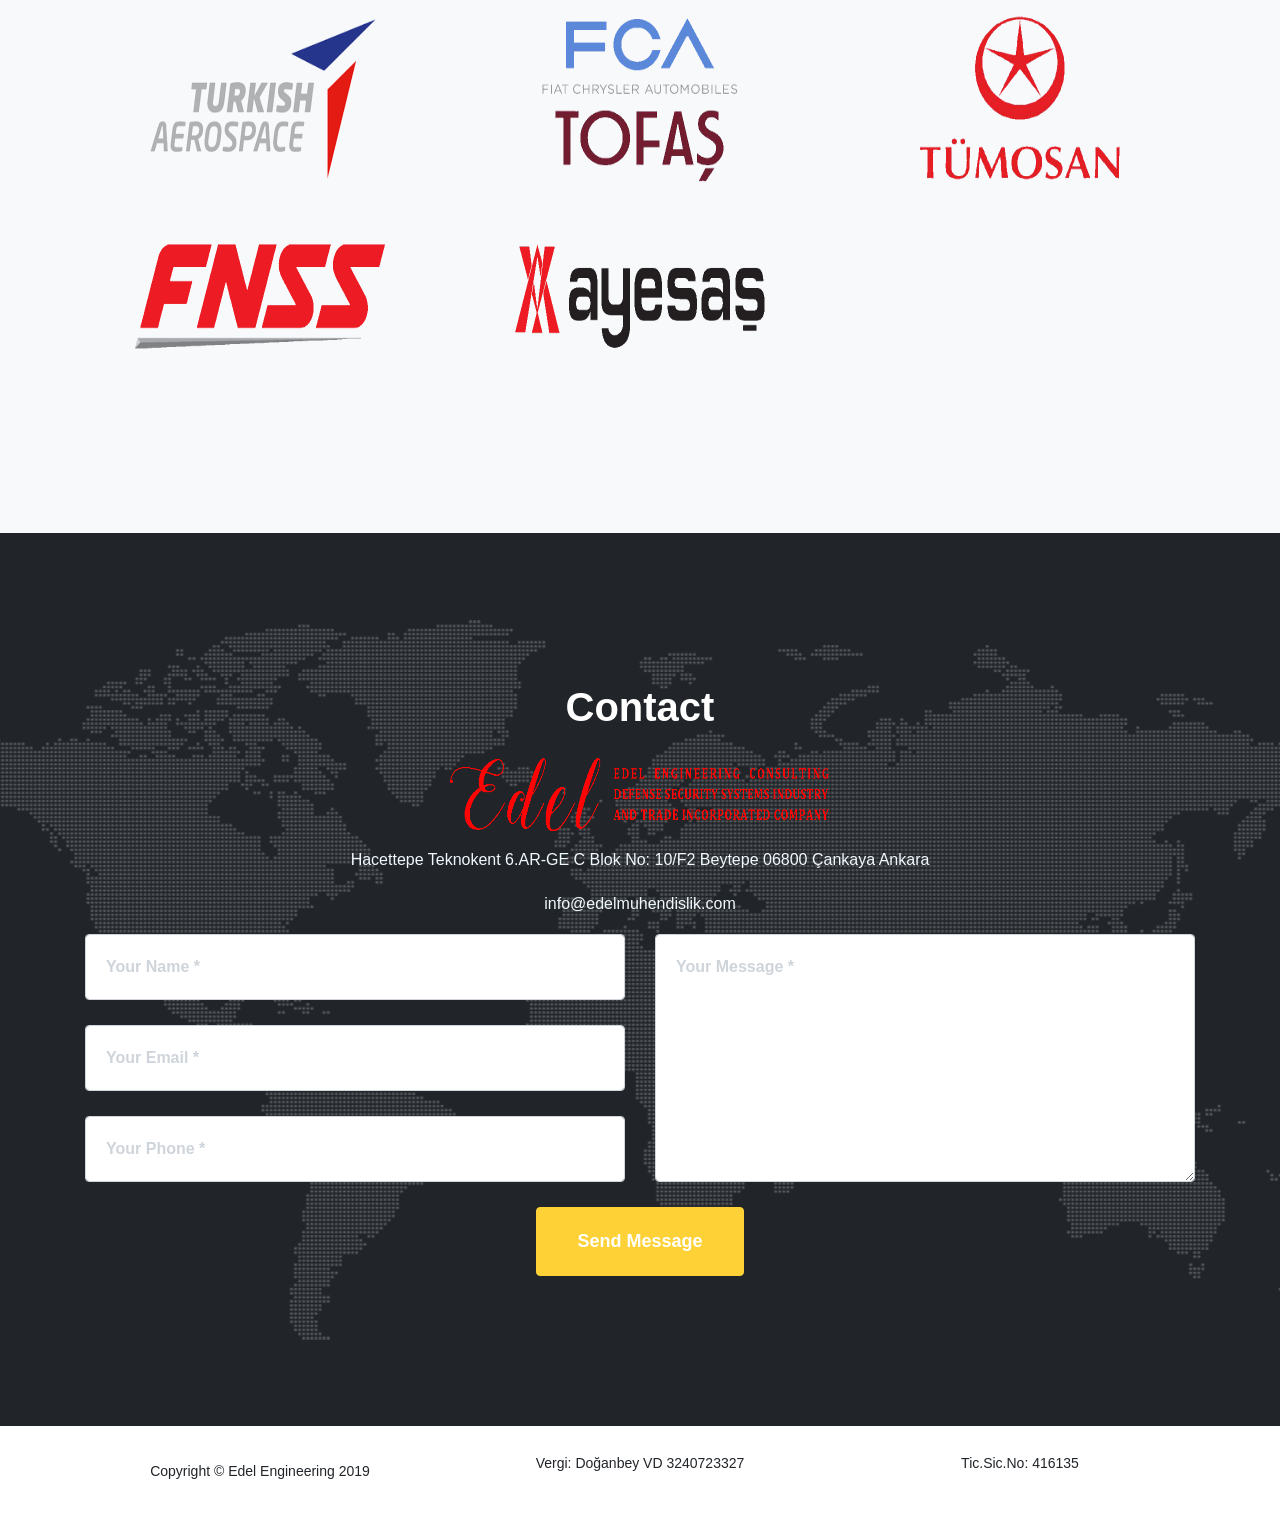
<file: en.html>
﻿<!DOCTYPE html>
<html lang="en">

<head>

  <meta charset="utf-8">
  <meta name="viewport" content="width=device-width, initial-scale=1, shrink-to-fit=no">
  <meta name="description" content="">
  <meta name="author" content="">

  <title>Edel Engineering</title>

  <!-- Bootstrap core CSS -->
  <link href="vendor/bootstrap/css/bootstrap.min.css" rel="stylesheet">

  <!-- Custom fonts for this template -->
  <link href="vendor/fontawesome-free/css/all.min.css" rel="stylesheet" type="text/css">
  <!--<link href="https://fonts.googleapis.com/css?family=Montserrat:400,700" rel="stylesheet" type="text/css">
  <link href='https://fonts.googleapis.com/css?family=Kaushan+Script' rel='stylesheet' type='text/css'>
  <link href='https://fonts.googleapis.com/css?family=Droid+Serif:400,700,400italic,700italic' rel='stylesheet' type='text/css'>
  <link href='https://fonts.googleapis.com/css?family=Roboto+Slab:400,100,300,700' rel='stylesheet' type='text/css'>-->

  <!-- Custom styles for this template -->
  <link href="css/agency.min.css" rel="stylesheet">

	<!--google arama için eklendi-->
	<meta name="google-site-verification" content="7-DyzTtIdo4AxdauqDDhluaPJBxxE6_iix5ovB6UUbs" /> 	
</head>

<body id="page-top">
    <!-- Navigation -->
    <nav class="navbar navbar-expand-lg navbar-dark fixed-top" id="mainNav">
        <div class="container">
            <table>
                <tr>
                    <td> <a class="navbar-brand js-scroll-trigger" href="#page-top" ><img  class="img-fluid" width="80" height="40" src="img/edel.gif"> </a></td>
                    <td valign="bottom"><a class="navbar-brand js-scroll-trigger" style="color:red;font-size:26px;" href="#page-top">Engineering</a></td>
                </tr>
            </table>
            <button class="navbar-toggler navbar-toggler-right" type="button" data-toggle="collapse" data-target="#navbarResponsive" aria-controls="navbarResponsive" aria-expanded="false" aria-label="Toggle navigation">
                Menu
                <i class="fas fa-bars"></i>
            </button>
            <div class="collapse navbar-collapse" id="navbarResponsive">
                <ul class="navbar-nav  ml-auto">
                    <li class="nav-item">
                        <a class="nav-link js-scroll-trigger" href="#hakkimizda">About</a>
                    </li>
                    <li class="nav-item">
                        <a class="nav-link js-scroll-trigger" href="#services">Services</a>
                    </li>
                    <li class="nav-item">
                        <a class="nav-link js-scroll-trigger" href="#portfolio">Projects</a>
                    </li>
                    <li class="nav-item">
                        <a class="nav-link js-scroll-trigger" href="#about">Capabilities</a>
                    </li>
                    <li class="nav-item">
                        <a class="nav-link js-scroll-trigger" href="#team">References</a>
                    </li>
					<li class="nav-item">
                        <a class="nav-link js-scroll-trigger" href="egitim_modulleri.html">Training</a>
                    </li>
					<li class="nav-item">
                        <a class="nav-link js-scroll-trigger" href="ilan.html">Career</a>
                    </li>
                    <li class="nav-item">
                        <a class="nav-link js-scroll-trigger" href="#contact">Contact</a>
                    </li>&emsp;&emsp;
                    
                    <a style="font-size:small; color:grey" href="index.html">TR</a>

                </ul>
            </div>
        </div>
        
    </nav>
    <!-- Header -->
    <header class="masthead">
        <div class="container">
            <div class="intro-text">
                <div class="intro-lead-in">EDEL Engineering</div>
                <!--<div class="intro-heading text-uppercase">It's Nice To Meet You</div>-->
                <br /><br /><br /><br />
                <a class="btn btn-primary btn-xl text-uppercase js-scroll-trigger" href="#services">Tell Me More</a>
            </div>
        </div>
    </header>
    <!-- Hakkımızda -->
    <section class="bg-light" id="hakkimizda">
        <div class="container">
            <div class="row">
                <div class="col-lg-12 text-center">
                    <h2 class="section-heading ">About</h2>
                    <br />
                </div>
            </div>

            <ul>
                <li>
                    EDEL Engineering Inc. was established in 2017 by Dr.-Ing. Emir Kutluay.
                </li>
                </br>
                <li>
                    We are active in Hacettepe Technopolis.
                </li>
                </br>
                <li>
                    Our Mission
                    <p>By putting our academic skills into practice, we are a technology development and engineering services partner in line with the needs of the vehicle industry.</p>
                </li>
                <li>
                    Our Vision
                    <p>
                        A stable research and development partner in the vehicle and defense industry, instead of naturalise products to develop domestic products with innovative technologies.
                    </p>
                </li>
            </ul>
        </div>
    </section>
    <!-- Services -->
    <section id="services">
        <div class="container">
            <div class="row">
                <div class="col-lg-12 text-center">
                    <h2 class="section-heading ">Services</h2>
                </div>
            </div>
            <div class="row text-center">
                <div class="col-md-4">
                    <span class="fa-stack fa-4x">
                        <i class="fas fa-circle fa-stack-2x text-primary"></i>
                        <i class="fas fa-chart-area fa-stack-1x fa-inverse"></i>
                    </span>
                    <h4 class="service-heading">Systems Engineering Services</h4>
                    <p class="text-muted">Mechanical design, finite element analysis, dynamic analysis, mobility and performance analysis, 3D modeling and technical drawing preparation, system engineering services.</p>
                </div>
                <div class="col-md-4">
                    <span class="fa-stack fa-4x">
                        <i class="fas fa-circle fa-stack-2x text-primary"></i>
                        <i class="fas fa-user-edit fa-stack-1x fa-inverse"></i>
                    </span>
                    <h4 class="service-heading">Consultancy Services</h4>
                    <p class="text-muted">Consultancy services on matters control, vehicle dynamics, driver/operator support systems, autonomous driving.</p>
                </div>
                <div class="col-md-4">
				<a style="color:black" href="egitim_modulleri.html">
                    <span class="fa-stack fa-4x">
                        <i class="fas fa-circle fa-stack-2x text-primary"></i>
                        <i class="fab fa-slideshare fa-stack-1x fa-inverse"></i>
                    </span>
                    <h4 class="service-heading">Training Services</h4>
                    <p class="text-muted">Training services on matters vehicle technique, vehicle dynamics, driver support systems, control theory.</p>
				</a>
                </div>
                <div class="col-md-4">
                    <span class="fa-stack fa-4x">
                        <i class="fas fa-circle fa-stack-2x text-primary"></i>
                        <i class="fas fa-user-friends fa-stack-1x fa-inverse"></i>
                    </span>
                    <h4 class="service-heading">Personnel Supply</h4>
                    <p class="text-muted">Supply of engineers and technical personnel to be run on companies' bootstrap or with remote connection.</p>
                </div>
            </div>
        </div>
    </section>

    <!-- Projeler Grid -->
    <section class="bg-light" id="portfolio">
        <div class="container">
            <div class="row">
                <div class="col-lg-12 text-center">
                    <h2 class="section-heading ">Projects</h2>
                </div>
            </div>
            <div class="row">

                <div class="col-md-4 col-sm-6 portfolio-item">
                    <a class="portfolio-link" data-toggle="modal" href="#portfolioModal1">
                        <div class="portfolio-hover">
                            <div class="portfolio-hover-content">
                                <i class="fas fa-plus fa-3x"></i>
                            </div>
                        </div>
                        <img class="img-fluid" src="img/portfolio/1.gif" alt="">
                    </a>
                    <div class="portfolio-caption">
                        <h4>360⁰ View </h4>
                        <p class="text-muted">Operator Support System</p>
                    </div>
                </div>



                <div class="col-md-4 col-sm-6 portfolio-item">
                    <a class="portfolio-link" data-toggle="modal" href="#portfolioModal2">
                        <div class="portfolio-hover">
                            <div class="portfolio-hover-content">
                                <i class="fas fa-plus fa-3x"></i>
                            </div>
                        </div>
                        <img class="img-fluid" src="img/portfolio/2.gif" alt="">
                    </a>
                    <div class="portfolio-caption">
                        <h4>Forklift</h4>
                        <p class="text-muted">Forklift Analysis</p>
                    </div>
                </div>


                <div class="col-md-4 col-sm-6 portfolio-item">
                    <a class="portfolio-link" data-toggle="modal" href="#portfolioModal3">
                        <div class="portfolio-hover">
                            <div class="portfolio-hover-content">
                                <i class="fas fa-plus fa-3x"></i>
                            </div>
                        </div>
                        <img class="img-fluid" src="img/portfolio/3.gif" alt="">
                    </a>
                    <div class="portfolio-caption">
                        <h4>Trust Vehicle </h4>
                        <p class="text-muted">Low Speed Narrow Field Autonomous Maneuver Control</p>
                    </div>
                </div>


                <div class="col-md-4 col-sm-6 portfolio-item">
                    <a class="portfolio-link" data-toggle="modal" href="#portfolioModal4">
                        <div class="portfolio-hover">
                            <div class="portfolio-hover-content">
                                <i class="fas fa-plus fa-3x"></i>
                            </div>
                        </div>
                        <img class="img-fluid" src="img/portfolio/4.gif" alt="">
                    </a>
                    <div class="portfolio-caption">
                        <h4>Mechanical Fatigue</h4>
                        <p class="text-muted">Wind Turbine Mechanical Fatigue Analysis</p>
                    </div>
                </div>


                <div class="col-md-4 col-sm-6 portfolio-item">
                    <a class="portfolio-link" data-toggle="modal" href="#portfolioModal5">
                        <div class="portfolio-hover">
                            <div class="portfolio-hover-content">
                                <i class="fas fa-plus fa-3x"></i>
                            </div>
                        </div>
                        <img class="img-fluid" src="img/portfolio/5.gif" alt="">
                    </a>
                    <div class="portfolio-caption">
                        <h4>NATO</h4>
                        <p class="text-muted">NATO Working Groups</p>
                    </div>
                </div>




            </div>
        </div>
    </section>
    <!-- Kabiliyetlerimiz -->
    <section id="about">
        <div class="container">
            <div class="row">
                <div class="col-lg-12 text-center">
                    <h2 class="section-heading ">Capabilities</h2>
                </div>
            </div>
            <div class="row">
                <div class="col-sm-4">
                    <div class="team-member">
                        <img class="mx-auto "  src="img/kabiliyet/1.jpg" alt="">
                        
                        <p class="text-muted">Mechanical Design and Analysis</p>

                    </div>
                </div>

                <div class="col-sm-4">
                    <div class="team-member">
                        <img class="mx-auto" src="img/kabiliyet/4.jpg" alt="">
                        <p class="text-muted">Mechanical Drawing</p>

                    </div>
                </div>

                <div class="col-sm-4">
                    <div class="team-member">
                        <img class="mx-auto " src="img/kabiliyet/3.jpg" alt="">
                        <p class="text-muted">Dynamic Design and Analysis</p>

                    </div>
                </div>

                <div class="col-sm-4">
                    <div class="team-member">
                        <img class="mx-auto " src="img/kabiliyet/2.jpg" alt="">
                        <p class="text-muted">Manufacturing</p>

                    </div>
                </div>
                <div class="col-sm-4">
                    <div class="team-member">
					<a style="color:black" href="egitim_modulleri.html">
                        <img class="mx-auto" src="img/kabiliyet/5.jpg" alt="">
                        <p class="text-muted">Training and Consultancy</p>
					</a>
                    </div>
                </div>
            </div>
           
        </div>
    </section>

    <!-- Referanslarımız -->
    <section class="bg-light" id="team">
        <div class="container">
            <div class="row">
                <div class="col-lg-12 text-center">
                    <h2 class="section-heading ">References</h2>
                    <br />
                </div>
            </div>
            <div class="row text-center">
                <div class="col-sm-4">
                    <img width="250" height="210" src="img/team/1.gif" alt="">
                </div>
                <div class="col-sm-4">
                    <img width="250" height="210" src="img/team/2.gif" alt="">
                </div>
                <div class="col-sm-4">
                    <img width="250" height="210" src="img/team/3.gif" alt="">
                </div>

                <div class="col-sm-4">
                    <img width="250" height="180" src="img/team/4.gif" alt="">
                </div>
                <div class="col-sm-4">
                    <img width="250" height="180" src="img/team/5.gif" alt="">
                </div>
            </div>
        </div>
    </section>
 
    <!-- Contact -->
    <section id="contact">

     

        <div class="container">
            <div class="row">
                <div class="col-lg-12 text-center">    
                    <h2 class="section-heading ">Contact</h2>
                    <img width="380" height="100" src="img/edel_ing.gif" alt="">
                    <p style="color:aliceblue">Hacettepe Teknokent 6.AR-GE C Blok No: 10/F2 Beytepe 06800 Çankaya Ankara</p>
                    <p style="color:aliceblue">info@edelmuhendislik.com</p>
                </div>
            </div>
            <div class="row">
                <div class="col-lg-12">
                    <form id="contactForm" name="sentMessage" novalidate="novalidate">
                        <div class="row">
                            <div class="col-md-6">
                                <div class="form-group">
                                    <input class="form-control" id="name" type="text" placeholder="Your Name *" required="required" data-validation-required-message="Please enter your name.">
                                    <p class="help-block text-danger"></p>
                                </div>
                                <div class="form-group">
                                    <input class="form-control" id="email" type="email" placeholder="Your Email *" required="required" data-validation-required-message="Please enter your email address.">
                                    <p class="help-block text-danger"></p>
                                </div>
                                <div class="form-group">
                                    <input class="form-control" id="phone" type="tel" placeholder="Your Phone *" required="required" data-validation-required-message="Please enter your phone number.">
                                    <p class="help-block text-danger"></p>
                                </div>
                            </div>
                            <div class="col-md-6">
                                <div class="form-group">
                                    <textarea class="form-control" id="message" placeholder="Your Message *" required="required" data-validation-required-message="Please enter a message."></textarea>
                                    <p class="help-block text-danger"></p>
                                </div>
                            </div>
                            <div class="clearfix"></div>
                            <div class="col-lg-12 text-center">
                                <div id="success"></div>
                                <button id="sendMessageButton" class="btn btn-primary btn-xl " type="submit">Send Message</button>
                            </div>
                        </div>
                    </form>
                </div>
            </div>
        </div>
    </section>
    <!-- Footer -->
    <footer>
        <div class="container">
            <div class="row">
                <div class="col-md-4">
                    <span style="font-size:14px"class="copyright">Copyright &copy; Edel Engineering 2019</span>
                </div>
                <div class="col-md-4">
                    <span style="font-size:14px">Vergi: Doğanbey VD 3240723327</span>
                </div>
                <div class="col-md-4">
                    <span style="font-size:14px">Tic.Sic.No: 416135</span>
                </div>
            </div>
        </div>
    </footer>
    <!-- Portfolio Modals -->
    <!-- Modal 1 -->
    <div class="portfolio-modal modal fade" id="portfolioModal1" tabindex="-1" role="dialog" aria-hidden="true">
        <div class="modal-dialog">
            <div class="modal-content">
                <div class="close-modal" data-dismiss="modal">
                    <div class="lr">
                        <div class="rl"></div>
                    </div>
                </div>
                <div class="container">
                    <div class="row">
                        <div class="col-lg-8 mx-auto">
                            <div class="modal-body">
                                <!-- Project Details Go Here -->
                                <h2 class="text-uppercase">360⁰ Vision - Operator Support System</h2>
                                <img class="img-fluid d-block mx-auto" src="img/portfolio/12.gif" alt="">
                                <p>In order to increase operational awareness and ergonomics at low speeds, 4 Fisheye wide-angle camera images were corrected and combined to form a top view of the vehicle.</p>
                                
                                <button class="btn btn-primary" data-dismiss="modal" type="button">
                                    <i class="fas fa-times"></i>
                                    Close Project
                                </button>
                            </div>
                        </div>
                    </div>
                </div>
            </div>
        </div>
    </div>
    <!-- Modal 2 -->
    <div class="portfolio-modal modal fade" id="portfolioModal2" tabindex="-1" role="dialog" aria-hidden="true">
        <div class="modal-dialog">
            <div class="modal-content">
                <div class="close-modal" data-dismiss="modal">
                    <div class="lr">
                        <div class="rl"></div>
                    </div>
                </div>
                <div class="container">
                    <div class="row">
                        <div class="col-lg-8 mx-auto">
                            <div class="modal-body">
                                <!-- Project Details Go Here -->
                                <h2 class="text-uppercase">Forklift Analizi</h2>
                                <p class="item-intro text-muted">
                                    Forklift Vibration Analysis
                                    <br>Forklift Tipping and Fall Analysis
                                </p>
                                <img class="img-fluid d-block mx-auto" src="img/portfolio/22.gif" alt="">
                                <p>The structural vibrations of the forklifts were analyzed and the necessary improvements were made for vibration isolation. In addition, static and dynamic tipping analysis of the vehicle were performed in different load and speed conditions and boundary accelerations were determined.</p>
                                
                                <button class="btn btn-primary" data-dismiss="modal" type="button">
                                    <i class="fas fa-times"></i>
                                    Close Project
                                </button>
                            </div>
                        </div>
                    </div>
                </div>
            </div>
        </div>
    </div>
    <!-- Modal 3 -->
    <div class="portfolio-modal modal fade" id="portfolioModal3" tabindex="-1" role="dialog" aria-hidden="true">
        <div class="modal-dialog">
            <div class="modal-content">
                <div class="close-modal" data-dismiss="modal">
                    <div class="lr">
                        <div class="rl"></div>
                    </div>
                </div>
                <div class="container">
                    <div class="row">
                        <div class="col-lg-8 mx-auto">
                            <div class="modal-body">
                                <!-- Project Details Go Here -->
                                <h2 class="text-uppercase">Trust Vehicle</h2>
                                <p class="item-intro text-muted">
                                    Low Speed Narrow Field Autonomous Maneuver Control
                                </p>
                                <img class="img-fluid d-block mx-auto" src="img/portfolio/32.gif" alt="">
                                <p>
                                    In order to maneuver an autonomous vehicle at very low speeds and very narrow spaces, the necessary algorithms and control models have been created.
                                </p>

                                <button class="btn btn-primary" data-dismiss="modal" type="button">
                                    <i class="fas fa-times"></i>
                                    Close Project
                                </button>
                            </div>
                        </div>
                    </div>
                </div>
            </div>
        </div>
    </div>
    <!-- Modal 4 -->
    <div class="portfolio-modal modal fade" id="portfolioModal4" tabindex="-1" role="dialog" aria-hidden="true">
        <div class="modal-dialog">
            <div class="modal-content">
                <div class="close-modal" data-dismiss="modal">
                    <div class="lr">
                        <div class="rl"></div>
                    </div>
                </div>
                <div class="container">
                    <div class="row">
                        <div class="col-lg-8 mx-auto">
                            <div class="modal-body">
                                <!-- Project Details Go Here -->
                                <h2 class="text-uppercase">Mechanical Fatigue</h2>
                                <p class="item-intro text-muted">
                                    Wind Turbine Mechanical Fatigue Analysi
                                </p>
                                <img class="img-fluid d-block mx-auto" src="img/portfolio/4.gif" alt="">
                                <p>Structural fatigue analysis and necessary mechanical design improvements were made for different altitudes and wind loads.</p>
                              
                                <button class="btn btn-primary" data-dismiss="modal" type="button">
                                    <i class="fas fa-times"></i>
                                    Close Project
                                </button>
                            </div>
                        </div>
                    </div>
                </div>
            </div>
        </div>
    </div>
    <!-- Modal 5 -->
    <div class="portfolio-modal modal fade" id="portfolioModal5" tabindex="-1" role="dialog" aria-hidden="true">
        <div class="modal-dialog">
            <div class="modal-content">
                <div class="close-modal" data-dismiss="modal">
                    <div class="lr">
                        <div class="rl"></div>
                    </div>
                </div>
                <div class="container">
                    <div class="row">
                        <div class="col-lg-8 mx-auto">
                            <div class="modal-body">
                                <!-- Project Details Go Here -->
                                <h2 class="text-uppercase">NATO Working Groups</h2>
                                <img class="img-fluid d-block mx-auto" src="img/portfolio/52.gif" alt="">
                                <p>
                                    Development of a Framework for Validation of Computational Tools for Analysis of Air and Sea Vehicles and Mobility Assessment Methods and Tools for the Autonomous Military Ground Systems working group, we provide attendance on behalf of Turkey.
                                </p>
                               
                                <button class="btn btn-primary" data-dismiss="modal" type="button">
                                    <i class="fas fa-times"></i>
                                    Close Project
                                </button>
                            </div>
                        </div>
                    </div>
                </div>
            </div>
        </div>
    </div>
    
    <!-- Bootstrap core JavaScript -->
    <script src="vendor/jquery/jquery.min.js"></script>
    <script src="vendor/bootstrap/js/bootstrap.bundle.min.js"></script>
    <!-- Plugin JavaScript -->
    <script src="vendor/jquery-easing/jquery.easing.min.js"></script>
    <!-- Contact form JavaScript -->
    <script src="js/jqBootstrapValidation.js"></script>
    <script src="js/contact_me.js"></script>
    <!-- Custom scripts for this template -->
    <script src="js/agency.min.js"></script>
</body>

</html>
</file>
<file: css/agency.min.css>
/*!
 * Start Bootstrap - Agency v5.0.5 (https://startbootstrap.com/template-overviews/agency)
 * Copyright 2013-2019 Start Bootstrap
 * Licensed under MIT (https://github.com/BlackrockDigital/startbootstrap-agency/blob/master/LICENSE)
 */body{overflow-x:hidden;font-family:'Roboto Slab',-apple-system,BlinkMacSystemFont,'Segoe UI',Roboto,'Helvetica Neue',Arial,sans-serif,'Apple Color Emoji','Segoe UI Emoji','Segoe UI Symbol','Noto Color Emoji'}p{line-height:1.75}a{color:#fed136}a:hover{color:#fec503}.text-primary{color:#fed136!important}h1,h2,h3,h4,h5,h6{font-weight:700;font-family:Montserrat,-apple-system,BlinkMacSystemFont,'Segoe UI',Roboto,'Helvetica Neue',Arial,sans-serif,'Apple Color Emoji','Segoe UI Emoji','Segoe UI Symbol','Noto Color Emoji'}section{padding:100px 0}section h2.section-heading{font-size:40px;margin-top:0;margin-bottom:15px}section h3.section-subheading{font-size:16px;font-weight:400;font-style:italic;margin-bottom:75px;text-transform:none;font-family:'Droid Serif',-apple-system,BlinkMacSystemFont,'Segoe UI',Roboto,'Helvetica Neue',Arial,sans-serif,'Apple Color Emoji','Segoe UI Emoji','Segoe UI Symbol','Noto Color Emoji'}@media (min-width:768px){section{padding:150px 0}}.btn{font-family:Montserrat,-apple-system,BlinkMacSystemFont,'Segoe UI',Roboto,'Helvetica Neue',Arial,sans-serif,'Apple Color Emoji','Segoe UI Emoji','Segoe UI Symbol','Noto Color Emoji';font-weight:700}.btn-xl{font-size:18px;padding:20px 40px}.btn-primary{background-color:#fed136;border-color:#fed136}.btn-primary:active,.btn-primary:focus,.btn-primary:hover{background-color:#fec810!important;border-color:#fec810!important;color:#fff}.btn-primary:active,.btn-primary:focus{-webkit-box-shadow:0 0 0 .2rem rgba(254,209,55,.5)!important;box-shadow:0 0 0 .2rem rgba(254,209,55,.5)!important
}
::selection {
    background: #fed136;
    text-shadow: none
}img::selection{background:0 0}img::-moz-selection{background:0 0}
#mainNav {
    background-color: #e9ecef /*Ekran k���ld���nde men� rengi*/
}
    #mainNav .navbar-toggler {
        font-size: 12px;
        right: 0;
        padding: 13px;
        text-transform: uppercase;
        color: #fff;
        border: 0;
        background-color: #fed136;
        font-family: Montserrat,-apple-system,BlinkMacSystemFont,'Segoe UI',Roboto,'Helvetica Neue',Arial,sans-serif,'Apple Color Emoji','Segoe UI Emoji','Segoe UI Symbol','Noto Color Emoji'
    }
    #mainNav .navbar-brand {
        color: #fed136;
        font-family: 'Kaushan Script',-apple-system,BlinkMacSystemFont,'Segoe UI',Roboto,'Helvetica Neue',Arial,sans-serif,'Apple Color Emoji','Segoe UI Emoji','Segoe UI Symbol','Noto Color Emoji'
    }#mainNav .navbar-brand.active,#mainNav .navbar-brand:active,#mainNav .navbar-brand:focus,#mainNav .navbar-brand:hover{
          color:#fec503

      }
    #mainNav .navbar-nav .nav-item .nav-link {
        font-size: 90%;
        font-weight: 400;
        padding: .75em 0;
        letter-spacing: 1px;
        color: black; /*About ilk renk*/
        font-family: Montserrat,-apple-system,BlinkMacSystemFont,'Segoe UI',Roboto,'Helvetica Neue',Arial,sans-serif,'Apple Color Emoji','Segoe UI Emoji','Segoe UI Symbol','Noto Color Emoji'
    }
        #mainNav .navbar-nav .nav-item .nav-link.active, #mainNav .navbar-nav .nav-item .nav-link:hover {
            color: #fed136 /*About ikinci renk �zerine geldi�inde*/
        }
   @media (min-width:992px){
        #mainNav{padding-top:25px;padding-bottom:25px;-webkit-transition:padding-top .3s,padding-bottom .3s;transition:padding-top .3s,padding-bottom .3s;border:none;background-color:transparent}#mainNav .navbar-brand{font-size:1.75em;-webkit-transition:all .3s;transition:all .3s}#mainNav .navbar-nav .nav-item .nav-link{padding:1.1em 1em!important
        } #mainNav.navbar-shrink {
             padding-top: 0;
             padding-bottom: 0;
             background-color:#e9ecef /*Men� renk*/
        }#mainNav.navbar-shrink .navbar-brand{
             font-size:1.25em;padding:12px 0}
   }
    header.masthead{text-align:center;color:#212529;background-image:url(../img/header-bg.jpg);background-repeat:no-repeat;background-attachment:scroll;background-position:top;background-size:cover}header.masthead .intro-text{padding-top:150px;padding-bottom:100px}header.masthead .intro-text .intro-lead-in{font-size:22px;font-style:italic;line-height:22px;margin-bottom:25px;font-family:'Droid Serif',-apple-system,BlinkMacSystemFont,'Segoe UI',Roboto,'Helvetica Neue',Arial,sans-serif,'Apple Color Emoji','Segoe UI Emoji','Segoe UI Symbol','Noto Color Emoji'}header.masthead .intro-text .intro-heading{font-size:50px;font-weight:700;line-height:50px;margin-bottom:25px;font-family:Montserrat,-apple-system,BlinkMacSystemFont,'Segoe UI',Roboto,'Helvetica Neue',Arial,sans-serif,'Apple Color Emoji','Segoe UI Emoji','Segoe UI Symbol','Noto Color Emoji'}@media (min-width:768px){header.masthead .intro-text{padding-top:300px;padding-bottom:200px}header.masthead .intro-text .intro-lead-in{font-size:40px;font-style:italic;line-height:40px;margin-bottom:25px;font-family:'Droid Serif',-apple-system,BlinkMacSystemFont,'Segoe UI',Roboto,'Helvetica Neue',Arial,sans-serif,'Apple Color Emoji','Segoe UI Emoji','Segoe UI Symbol','Noto Color Emoji'}header.masthead .intro-text .intro-heading{font-size:75px;font-weight:700;line-height:75px;margin-bottom:50px;font-family:Montserrat,-apple-system,BlinkMacSystemFont,'Segoe UI',Roboto,'Helvetica Neue',Arial,sans-serif,'Apple Color Emoji','Segoe UI Emoji','Segoe UI Symbol','Noto Color Emoji'}}.service-heading{margin:15px 0;text-transform:none}#portfolio .portfolio-item{right:0;margin:0 0 15px}#portfolio .portfolio-item .portfolio-link{position:relative;display:block;max-width:400px;margin:0 auto;cursor:pointer}#portfolio .portfolio-item .portfolio-link .portfolio-hover{position:absolute;width:100%;height:100%;-webkit-transition:all ease .5s;transition:all ease .5s;opacity:0;background:rgba(254,209,54,.9)}#portfolio .portfolio-item .portfolio-link .portfolio-hover:hover{opacity:1}#portfolio .portfolio-item .portfolio-link .portfolio-hover .portfolio-hover-content{font-size:20px;position:absolute;top:50%;width:100%;height:20px;margin-top:-12px;text-align:center;color:#fff}#portfolio .portfolio-item .portfolio-link .portfolio-hover .portfolio-hover-content i{margin-top:-12px}#portfolio .portfolio-item .portfolio-link .portfolio-hover .portfolio-hover-content h3,#portfolio .portfolio-item .portfolio-link .portfolio-hover .portfolio-hover-content h4{margin:0}#portfolio .portfolio-item .portfolio-caption{max-width:400px;margin:0 auto;padding:25px;text-align:center;background-color:#fff}#portfolio .portfolio-item .portfolio-caption h4{margin:0;text-transform:none}#portfolio .portfolio-item .portfolio-caption p{font-size:16px;font-style:italic;margin:0;font-family:'Droid Serif',-apple-system,BlinkMacSystemFont,'Segoe UI',Roboto,'Helvetica Neue',Arial,sans-serif,'Apple Color Emoji','Segoe UI Emoji','Segoe UI Symbol','Noto Color Emoji'}#portfolio *{z-index:2}@media (min-width:767px){#portfolio .portfolio-item{margin:0 0 30px}}.portfolio-modal{padding-right:0!important}.portfolio-modal .modal-dialog{margin:1rem;max-width:100vw}.portfolio-modal .modal-content{padding:100px 0;text-align:center}.portfolio-modal .modal-content h2{font-size:3em;margin-bottom:15px}.portfolio-modal .modal-content p{margin-bottom:30px}.portfolio-modal .modal-content p.item-intro{font-size:16px;font-style:italic;margin:20px 0 30px;font-family:'Droid Serif',-apple-system,BlinkMacSystemFont,'Segoe UI',Roboto,'Helvetica Neue',Arial,sans-serif,'Apple Color Emoji','Segoe UI Emoji','Segoe UI Symbol','Noto Color Emoji'}.portfolio-modal .modal-content ul.list-inline{margin-top:0;margin-bottom:30px}.portfolio-modal .modal-content img{margin-bottom:100px}.portfolio-modal .modal-content button{cursor:pointer}.portfolio-modal .close-modal{position:absolute;top:25px;right:25px;width:75px;height:75px;cursor:pointer;background-color:transparent}.portfolio-modal .close-modal:hover{opacity:.3}.portfolio-modal .close-modal .lr{z-index:1051;width:1px;height:75px;margin-left:35px;-webkit-transform:rotate(45deg);transform:rotate(45deg);background-color:#212529}.portfolio-modal .close-modal .lr .rl{z-index:1052;width:1px;height:75px;-webkit-transform:rotate(90deg);transform:rotate(90deg);background-color:#212529}.timeline{position:relative;padding:0;list-style:none}.timeline:before{position:absolute;top:0;bottom:0;left:40px;width:2px;margin-left:-1.5px;content:'';background-color:#e9ecef}.timeline>li{position:relative;min-height:50px;margin-bottom:50px}.timeline>li:after,.timeline>li:before{display:table;content:' '}.timeline>li:after{clear:both}.timeline>li .timeline-panel{position:relative;float:right;width:100%;padding:0 20px 0 100px;text-align:left}.timeline>li .timeline-panel:before{right:auto;left:-15px;border-right-width:15px;border-left-width:0}.timeline>li .timeline-panel:after{right:auto;left:-14px;border-right-width:14px;border-left-width:0}.timeline>li .timeline-image{position:absolute;z-index:100;left:0;width:80px;height:80px;margin-left:0;text-align:center;color:#fff;border:7px solid #e9ecef;border-radius:100%;background-color:#fed136}.timeline>li .timeline-image h4{font-size:10px;line-height:14px;margin-top:12px}.timeline>li.timeline-inverted>.timeline-panel{float:right;padding:0 20px 0 100px;text-align:left}.timeline>li.timeline-inverted>.timeline-panel:before{right:auto;left:-15px;border-right-width:15px;border-left-width:0}.timeline>li.timeline-inverted>.timeline-panel:after{right:auto;left:-14px;border-right-width:14px;border-left-width:0}.timeline>li:last-child{margin-bottom:0}.timeline .timeline-heading h4{margin-top:0;color:inherit}.timeline .timeline-heading h4.subheading{text-transform:none}.timeline .timeline-body>p,.timeline .timeline-body>ul{margin-bottom:0}@media (min-width:768px){.timeline:before{left:50%}.timeline>li{min-height:100px;margin-bottom:100px}.timeline>li .timeline-panel{float:left;width:41%;padding:0 20px 20px 30px;text-align:right}.timeline>li .timeline-image{left:50%;width:100px;height:100px;margin-left:-50px}.timeline>li .timeline-image h4{font-size:13px;line-height:18px;margin-top:16px}.timeline>li.timeline-inverted>.timeline-panel{float:right;padding:0 30px 20px 20px;text-align:left}}@media (min-width:992px){.timeline>li{min-height:150px}.timeline>li .timeline-panel{padding:0 20px 20px}.timeline>li .timeline-image{width:150px;height:150px;margin-left:-75px}.timeline>li .timeline-image h4{font-size:18px;line-height:26px;margin-top:30px}.timeline>li.timeline-inverted>.timeline-panel{padding:0 20px 20px}}@media (min-width:1200px){.timeline>li{min-height:170px}.timeline>li .timeline-panel{padding:0 20px 20px 100px}.timeline>li .timeline-image{width:170px;height:170px;margin-left:-85px}.timeline>li .timeline-image h4{margin-top:40px}.timeline>li.timeline-inverted>.timeline-panel{padding:0 100px 20px 20px}}.team-member{margin-bottom:50px;text-align:center}.team-member img{width:225px;height:225px;border:7px solid #fff}.team-member h4{margin-top:25px;margin-bottom:0;text-transform:none}.team-member p{margin-top:0}section#contact{background-color:#212529;background-image:url(../img/map-image.png);background-repeat:no-repeat;background-position:center}section#contact .section-heading{color:#fff}section#contact .form-group{margin-bottom:25px}section#contact .form-group input,section#contact .form-group textarea{padding:20px}section#contact .form-group input.form-control{height:auto}section#contact .form-group textarea.form-control{height:248px}section#contact .form-control:focus{border-color:#fed136;-webkit-box-shadow:none;box-shadow:none}section#contact ::-webkit-input-placeholder{font-weight:700;color:#ced4da;font-family:Montserrat,-apple-system,BlinkMacSystemFont,'Segoe UI',Roboto,'Helvetica Neue',Arial,sans-serif,'Apple Color Emoji','Segoe UI Emoji','Segoe UI Symbol','Noto Color Emoji'}section#contact :-moz-placeholder{font-weight:700;color:#ced4da;font-family:Montserrat,-apple-system,BlinkMacSystemFont,'Segoe UI',Roboto,'Helvetica Neue',Arial,sans-serif,'Apple Color Emoji','Segoe UI Emoji','Segoe UI Symbol','Noto Color Emoji'}section#contact ::-moz-placeholder{font-weight:700;color:#ced4da;font-family:Montserrat,-apple-system,BlinkMacSystemFont,'Segoe UI',Roboto,'Helvetica Neue',Arial,sans-serif,'Apple Color Emoji','Segoe UI Emoji','Segoe UI Symbol','Noto Color Emoji'}section#contact :-ms-input-placeholder{font-weight:700;color:#ced4da;font-family:Montserrat,-apple-system,BlinkMacSystemFont,'Segoe UI',Roboto,'Helvetica Neue',Arial,sans-serif,'Apple Color Emoji','Segoe UI Emoji','Segoe UI Symbol','Noto Color Emoji'}footer{padding:25px 0;text-align:center}footer span.copyright{font-size:90%;line-height:40px;text-transform:none;font-family:Montserrat,-apple-system,BlinkMacSystemFont,'Segoe UI',Roboto,'Helvetica Neue',Arial,sans-serif,'Apple Color Emoji','Segoe UI Emoji','Segoe UI Symbol','Noto Color Emoji'}footer ul.quicklinks{font-size:90%;line-height:40px;margin-bottom:0;text-transform:none;font-family:Montserrat,-apple-system,BlinkMacSystemFont,'Segoe UI',Roboto,'Helvetica Neue',Arial,sans-serif,'Apple Color Emoji','Segoe UI Emoji','Segoe UI Symbol','Noto Color Emoji'}ul.social-buttons{margin-bottom:0}ul.social-buttons li a{font-size:20px;line-height:50px;display:block;width:50px;height:50px;-webkit-transition:all .3s;transition:all .3s;color:#fff;border-radius:100%;outline:0;background-color:#212529}ul.social-buttons li a:active,ul.social-buttons li a:focus,ul.social-buttons li a:hover{background-color:#fed136}
</file>
